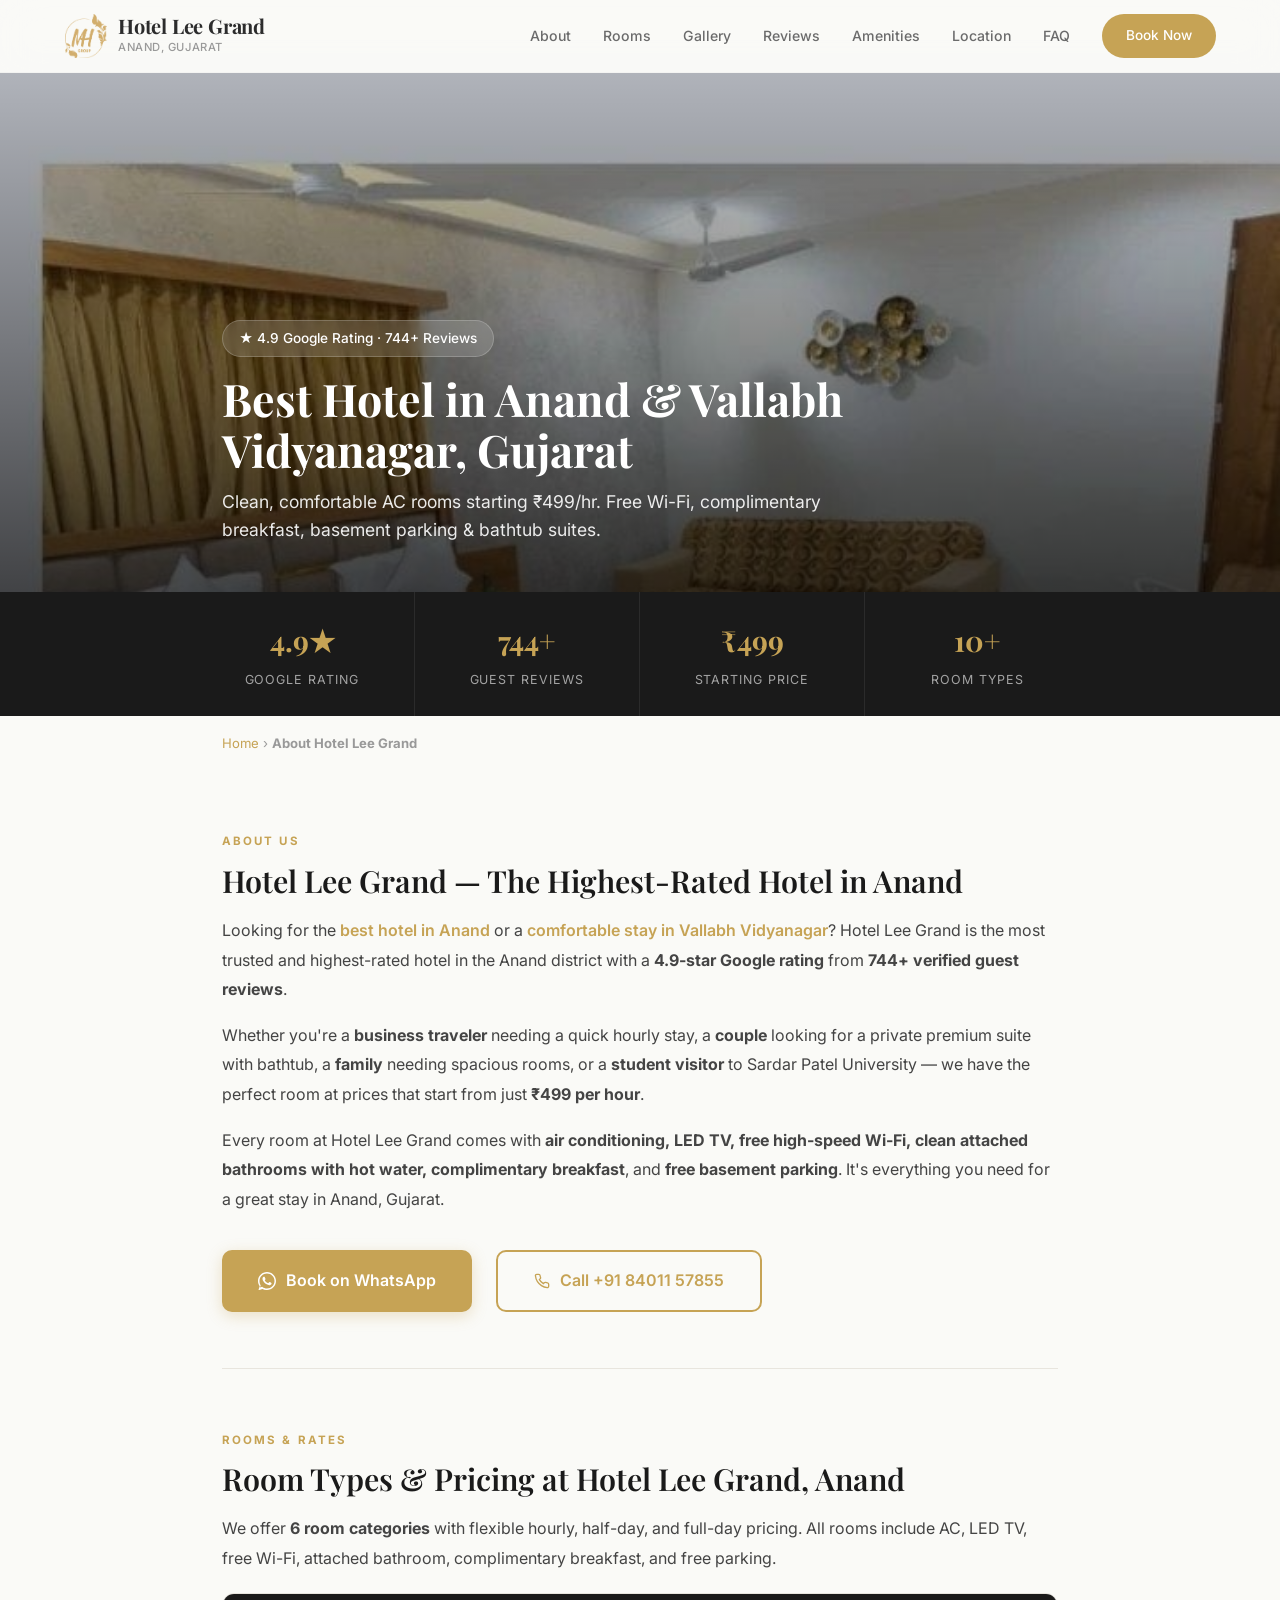
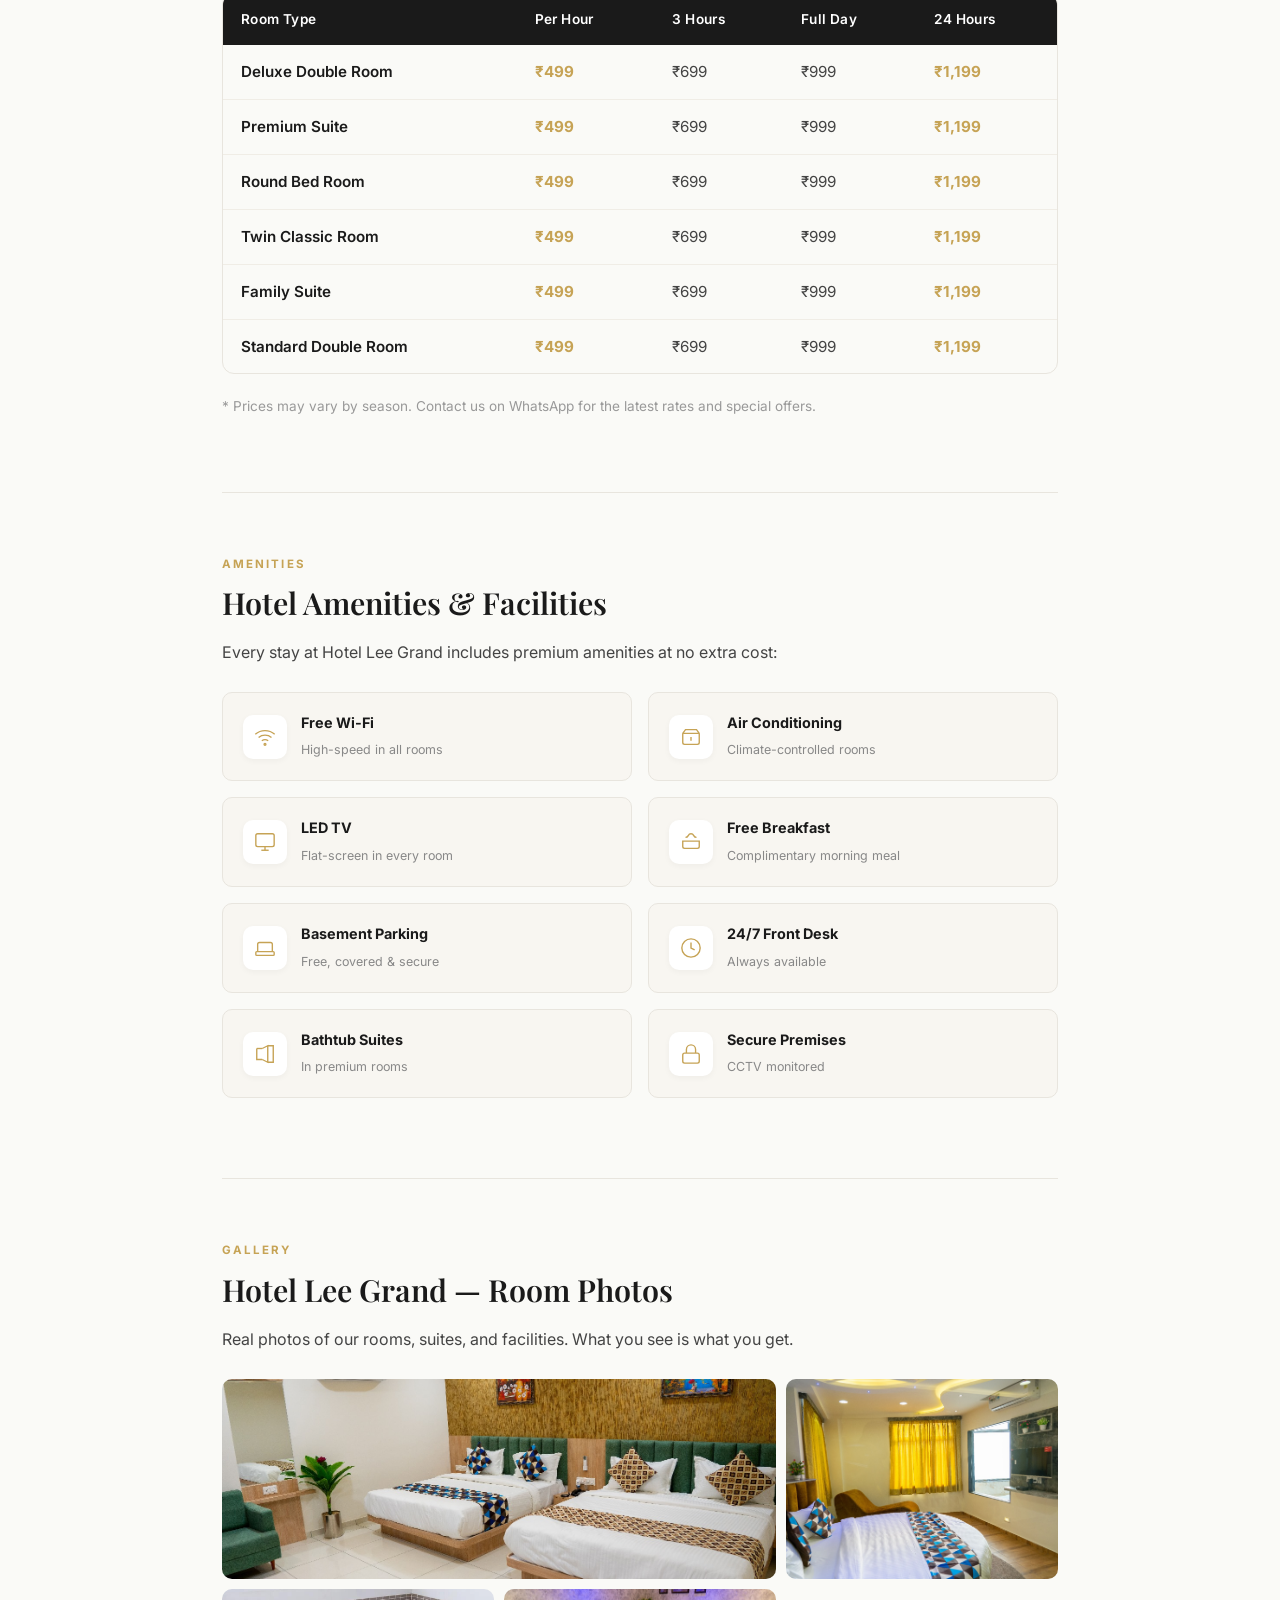
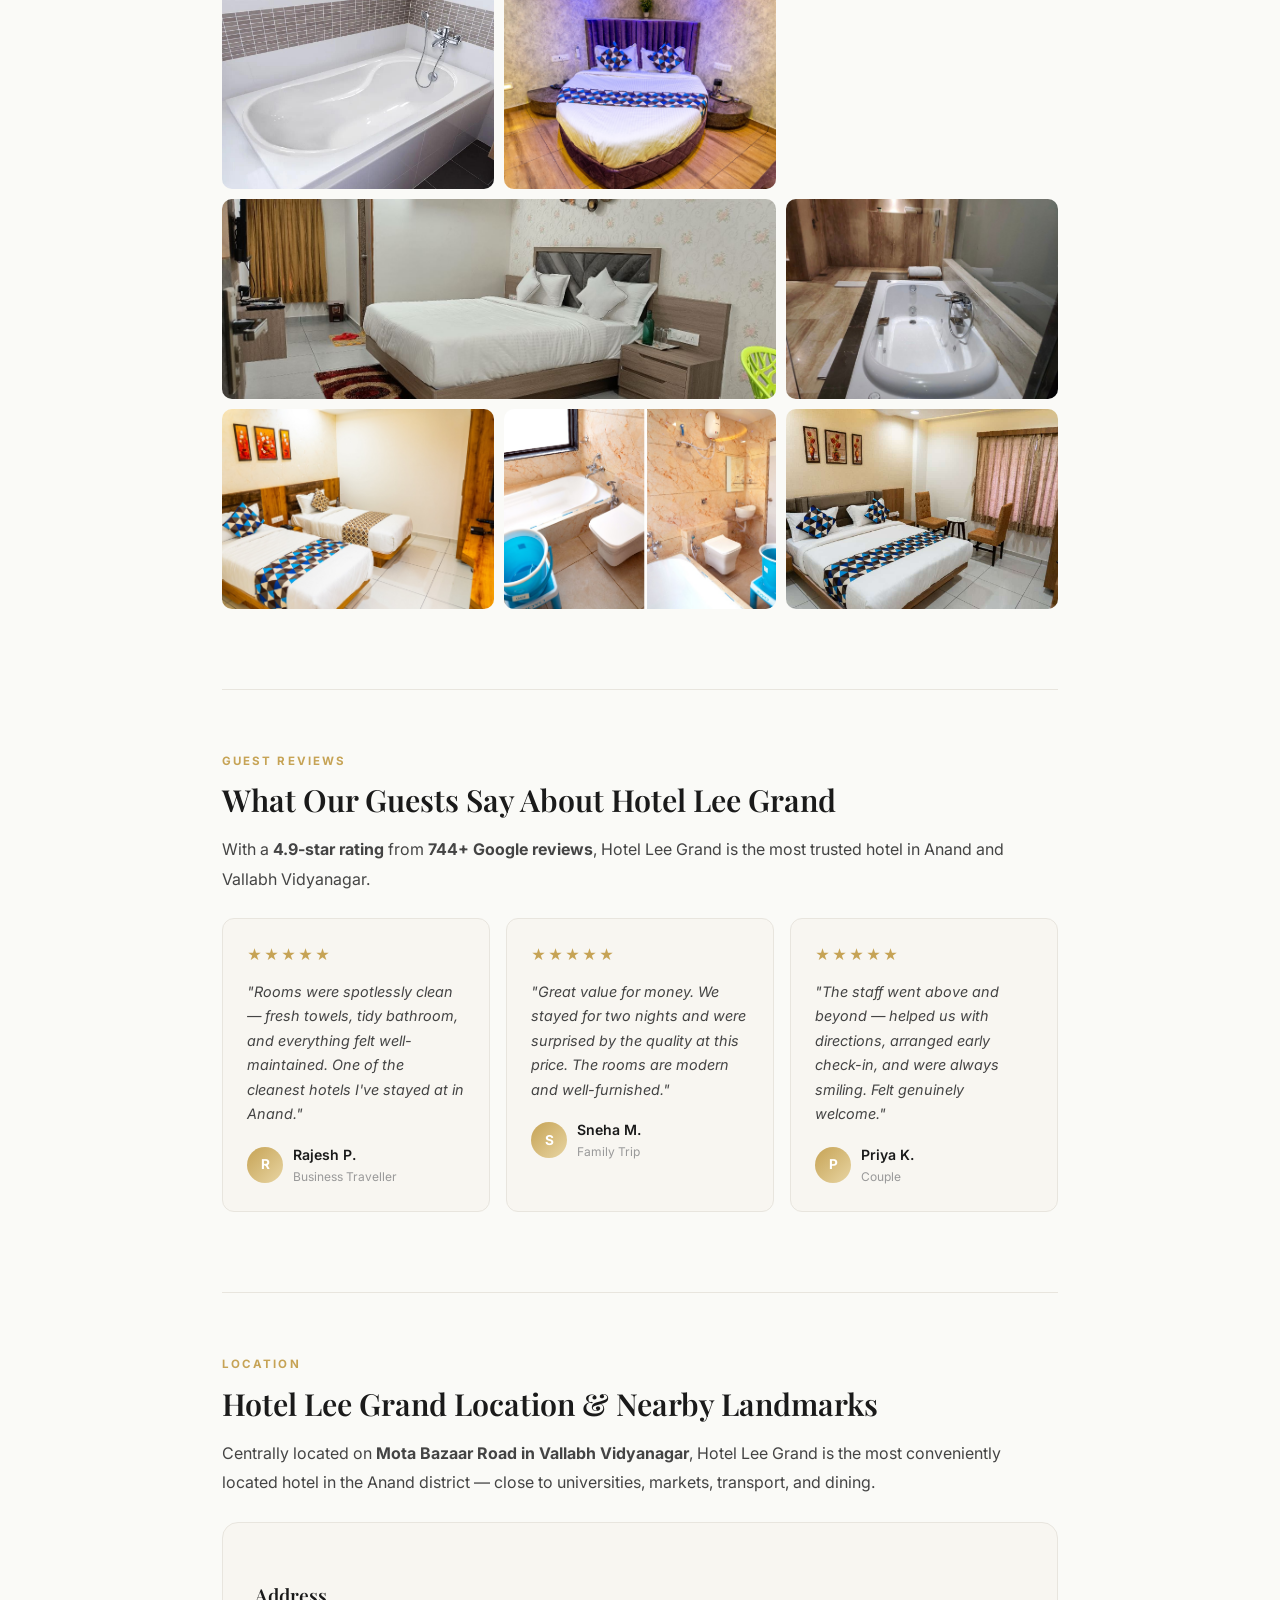
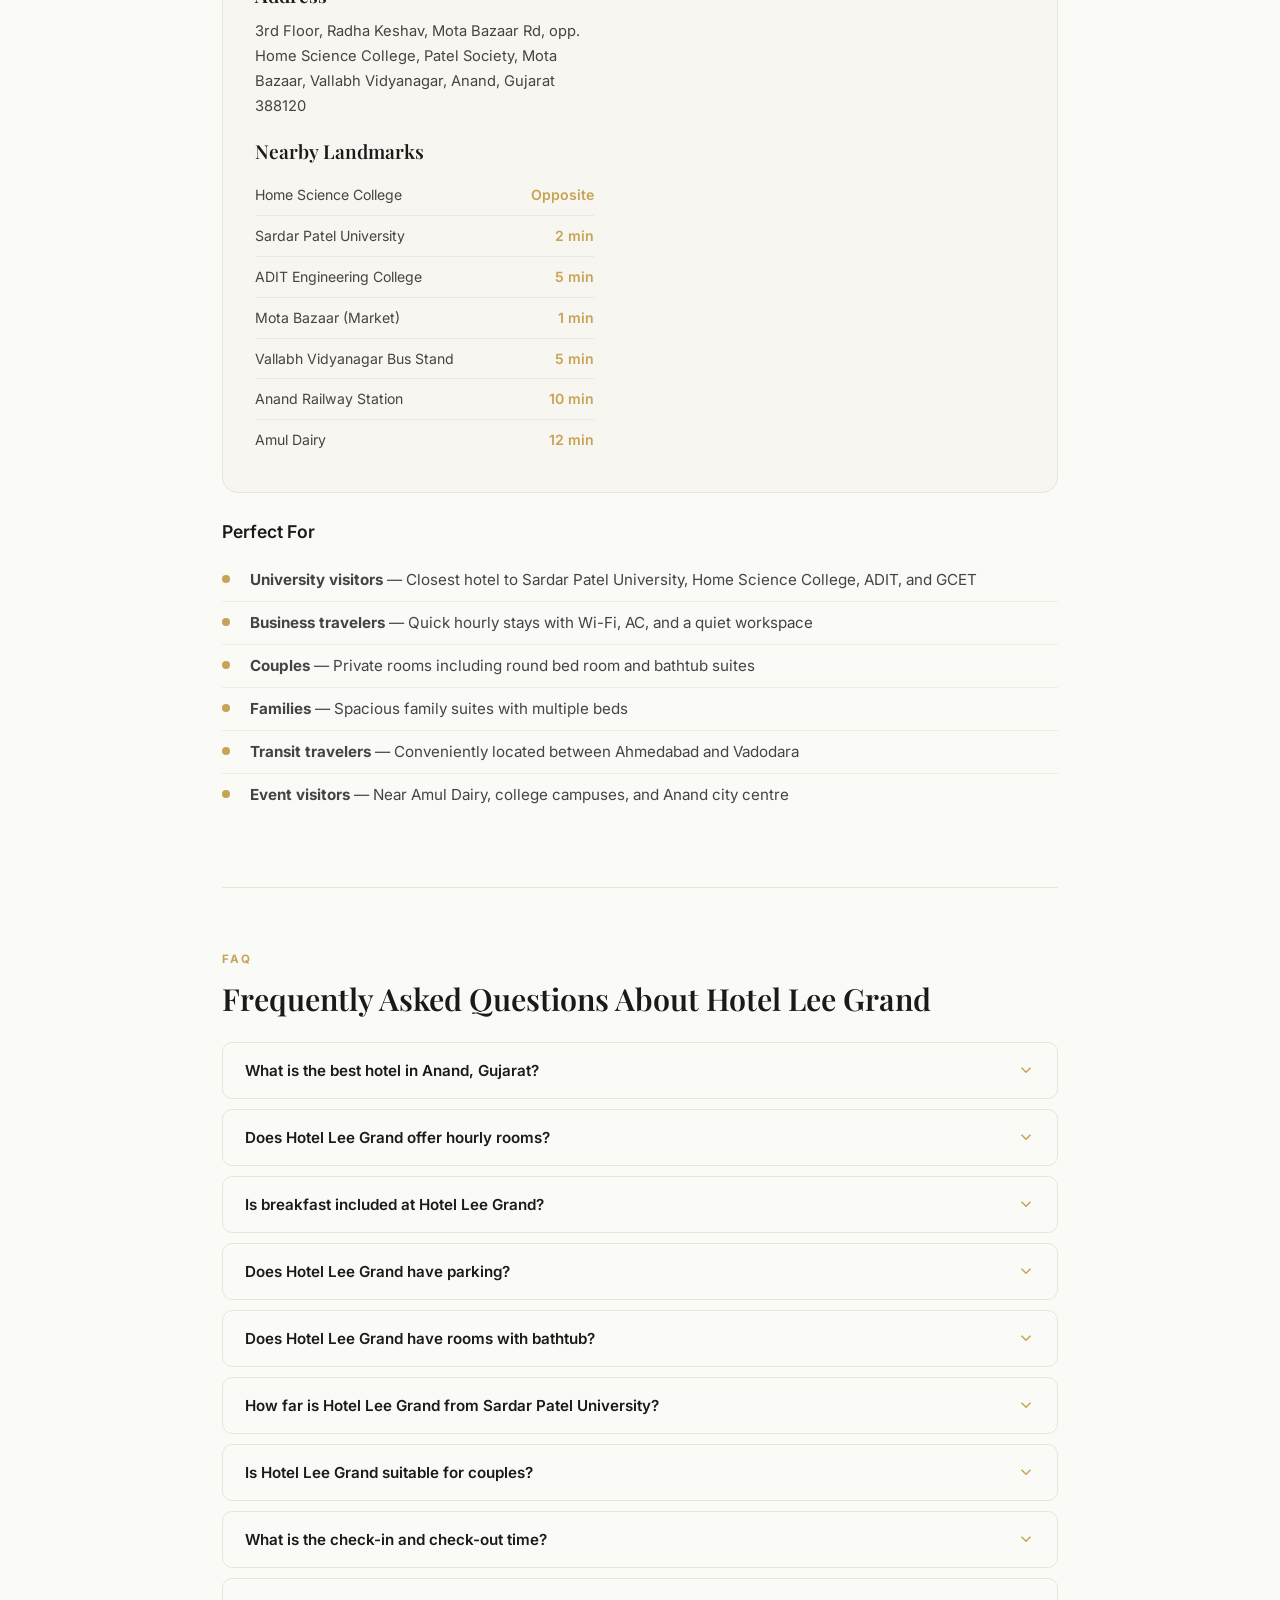
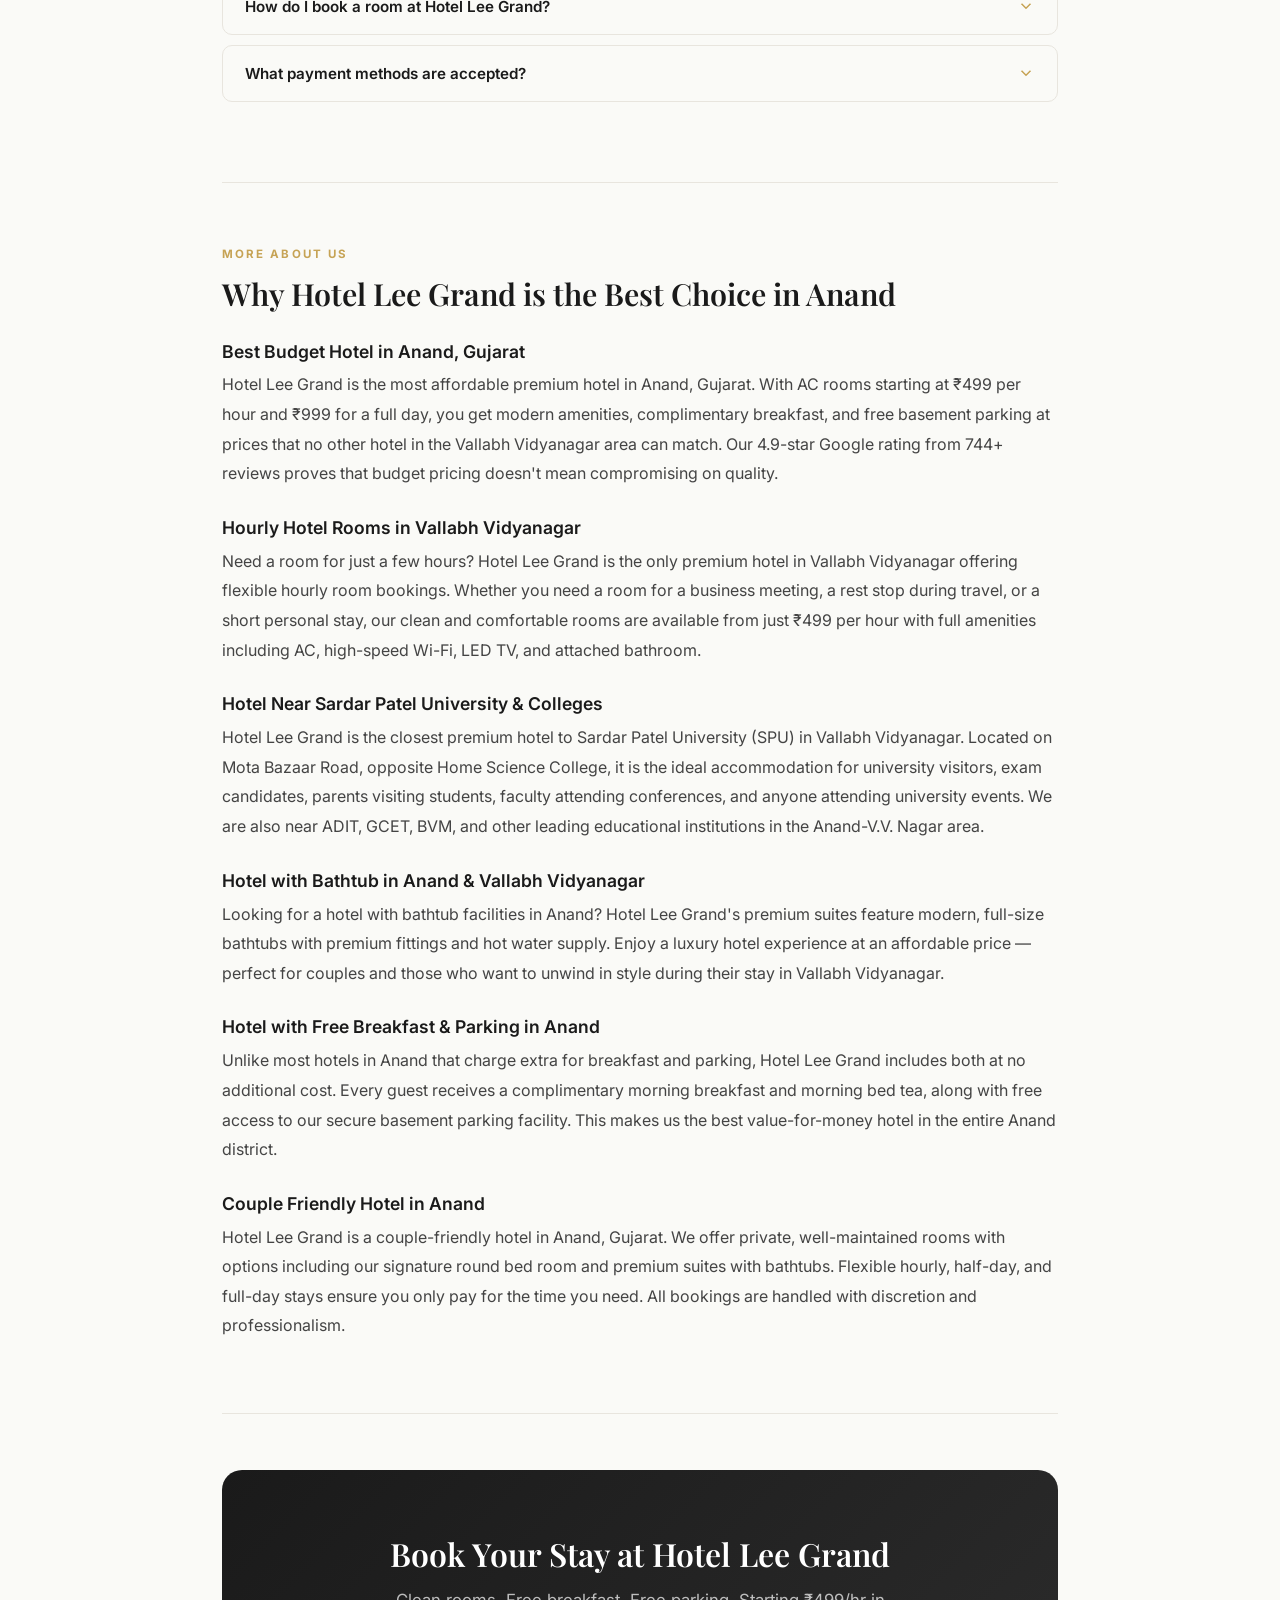
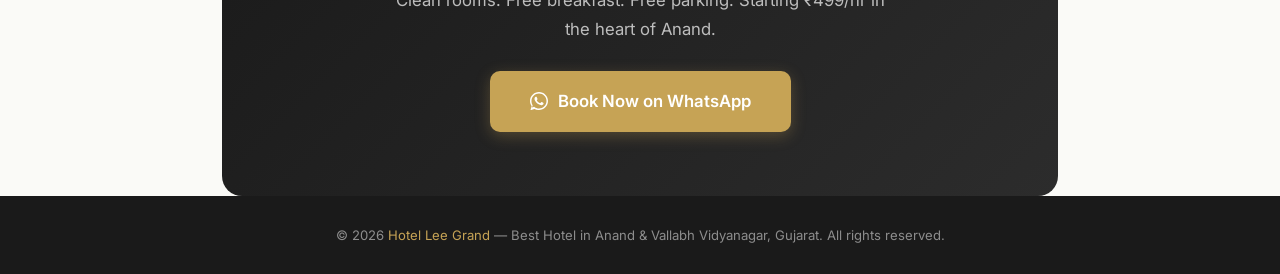
<file: seo.html>
<!DOCTYPE html>
<html lang="en">
<head>
    <meta charset="UTF-8">
    <meta name="viewport" content="width=device-width, initial-scale=1.0">
    <meta name="google-site-verification" content="B3xfU9KlVis9wtI6zboyTd4QildpU_OgLv8lE0hzX94" />
    <title>Best Hotel in Anand & Vallabh Vidyanagar | Hotel Lee Grand - Rooms, Rates & Reviews</title>
    <meta name="description" content="Hotel Lee Grand is the top-rated hotel in Anand & Vallabh Vidyanagar, Gujarat. 4.9★ Google rating, 744+ reviews. Clean AC rooms from ₹499/hr with free Wi-Fi, breakfast, parking. Book via WhatsApp.">
    <meta name="keywords" content="hotel in Anand, hotel in Vallabh Vidyanagar, best hotel Anand Gujarat, budget hotel Anand, hourly hotel Anand, hotel near Sardar Patel University, hotel near Home Science College, Hotel Lee Grand, cheap hotel Anand, AC room Anand, couple friendly hotel Anand, hotel with parking Anand, hotel with breakfast Anand, guest house Anand, lodge Anand, hotel near bus stand Anand, hotel near railway station Anand, premium hotel Vallabh Vidyanagar, hotel booking Anand, hotel room Anand Gujarat, affordable hotel Gujarat, short stay hotel Anand, hotel with bathtub Anand, hotel near GCET Anand, hotel near ADIT Anand, Anand hotel with free breakfast, hotel with bathtub Vallabh Vidyanagar">
    <meta name="robots" content="index, follow, max-image-preview:large, max-snippet:-1">
    <meta name="author" content="Hotel Lee Grand">
    <meta name="revisit-after" content="7 days">
    <meta property="og:title" content="Best Hotel in Anand & Vallabh Vidyanagar | Hotel Lee Grand">
    <meta property="og:description" content="Top-rated hotel in Anand, Gujarat. 4.9★ rating, 744+ reviews. AC rooms from ₹499/hr with free Wi-Fi, breakfast & parking.">
    <meta property="og:type" content="website">
    <meta property="og:locale" content="en_IN">
    <meta property="og:url" content="https://hotelleegrandanand.netlify.app/seo.html">
    <meta property="og:site_name" content="Hotel Lee Grand">
    <meta property="og:image" content="https://hotelleegrandanand.netlify.app/images/room-premium-suite-1.jpg">
    <meta property="og:image:width" content="1200">
    <meta property="og:image:height" content="630">
    <meta name="twitter:card" content="summary_large_image">
    <meta name="twitter:title" content="Best Hotel in Anand & Vallabh Vidyanagar | Hotel Lee Grand">
    <meta name="twitter:description" content="4.9★ rated hotel. Clean AC rooms from ₹499/hr. Free Wi-Fi, breakfast, parking.">
    <meta name="twitter:image" content="https://hotelleegrandanand.netlify.app/images/room-premium-suite-1.jpg">
    <meta name="geo.region" content="IN-GJ">
    <meta name="geo.placename" content="Vallabh Vidyanagar, Anand">
    <meta name="geo.position" content="22.5396;72.9091">
    <meta name="ICBM" content="22.5396, 72.9091">
    <link rel="canonical" href="https://hotelleegrandanand.netlify.app/seo.html">
    <link rel="icon" type="image/png" href="images/logo.png">
    <link rel="alternate" hreflang="en-in" href="https://hotelleegrandanand.netlify.app/seo.html">

    <link rel="preconnect" href="https://fonts.googleapis.com">
    <link rel="preconnect" href="https://fonts.gstatic.com" crossorigin>
    <link href="https://fonts.googleapis.com/css2?family=Playfair+Display:wght@400;500;600;700&family=Inter:wght@300;400;500;600;700&display=swap" rel="stylesheet">
    <link rel="stylesheet" href="styles.css">

    <!-- JSON-LD Hotel Schema -->
    <script type="application/ld+json">
    {
        "@context": "https://schema.org",
        "@type": "Hotel",
        "name": "Hotel Lee Grand",
        "alternateName": "Lee Grand Hotel Anand",
        "description": "Best hotel in Anand and Vallabh Vidyanagar, Gujarat. Premium AC rooms with free Wi-Fi, complimentary breakfast, basement parking, and bathtub suites. Rated 4.9 stars by 744+ guests on Google.",
        "starRating": {"@type": "Rating", "ratingValue": "3"},
        "aggregateRating": {"@type": "AggregateRating", "ratingValue": "4.9", "reviewCount": "744", "bestRating": "5"},
        "review": [
            {
                "@type": "Review",
                "reviewRating": {"@type": "Rating", "ratingValue": "5", "bestRating": "5"},
                "author": {"@type": "Person", "name": "Rajesh P."},
                "reviewBody": "Rooms were spotlessly clean — fresh towels, tidy bathroom, and everything felt well-maintained. One of the cleanest hotels I've stayed at in Anand."
            },
            {
                "@type": "Review",
                "reviewRating": {"@type": "Rating", "ratingValue": "5", "bestRating": "5"},
                "author": {"@type": "Person", "name": "Sneha M."},
                "reviewBody": "Great value for money. We stayed for two nights and were surprised by the quality at this price. The rooms are modern and well-furnished."
            },
            {
                "@type": "Review",
                "reviewRating": {"@type": "Rating", "ratingValue": "5", "bestRating": "5"},
                "author": {"@type": "Person", "name": "Amit D."},
                "reviewBody": "Perfect location if you're visiting Vallabh Vidyanagar. Walking distance to colleges, markets, and food options."
            }
        ],
        "address": {
            "@type": "PostalAddress",
            "streetAddress": "3rd Floor, Radha Keshav, Mota Bazaar Rd, opp. Home Science College, Patel Society, Mota Bazaar",
            "addressLocality": "Vallabh Vidyanagar, Anand",
            "addressRegion": "Gujarat",
            "postalCode": "388120",
            "addressCountry": "IN"
        },
        "geo": {"@type": "GeoCoordinates", "latitude": "22.5396", "longitude": "72.9091"},
        "telephone": "+918401157855",
        "priceRange": "₹499 - ₹2999",
        "currenciesAccepted": "INR",
        "paymentAccepted": "Cash, UPI, Credit Card, Debit Card",
        "image": [
            "https://hotelleegrandanand.netlify.app/images/room-premium-suite-1.jpg",
            "https://hotelleegrandanand.netlify.app/images/room-bathtub-1.jpg",
            "https://hotelleegrandanand.netlify.app/images/room-deluxe-double-1.jpg",
            "https://hotelleegrandanand.netlify.app/images/room-round-bed-1.jpg",
            "https://hotelleegrandanand.netlify.app/images/room-family-suite-1.jpg"
        ],
        "url": "https://hotelleegrandanand.netlify.app",
        "sameAs": ["https://www.instagram.com/hotel_lee_grand_official/"],
        "checkinTime": "12:00",
        "checkoutTime": "11:00",
        "amenityFeature": [
            {"@type": "LocationFeatureSpecification", "name": "Free Wi-Fi", "value": true},
            {"@type": "LocationFeatureSpecification", "name": "Air Conditioning", "value": true},
            {"@type": "LocationFeatureSpecification", "name": "LED TV", "value": true},
            {"@type": "LocationFeatureSpecification", "name": "Basement Parking", "value": true},
            {"@type": "LocationFeatureSpecification", "name": "Free Breakfast", "value": true},
            {"@type": "LocationFeatureSpecification", "name": "24/7 Front Desk", "value": true},
            {"@type": "LocationFeatureSpecification", "name": "Bathtub", "value": true},
            {"@type": "LocationFeatureSpecification", "name": "Hot Water", "value": true},
            {"@type": "LocationFeatureSpecification", "name": "Morning Tea", "value": true},
            {"@type": "LocationFeatureSpecification", "name": "CCTV Security", "value": true}
        ],
        "numberOfRooms": 6,
        "hasMap": "https://www.google.com/maps/dir//Hotel+Lee+Grand,+3rd+Floor,+Radha+Keshav,+Mota+Bazaar+Rd,+opp.+Home+Science+College,+Vallabh+Vidyanagar,+Anand,+Gujarat+388120"
    }
    </script>

    <!-- JSON-LD FAQPage -->
    <script type="application/ld+json">
    {
        "@context": "https://schema.org",
        "@type": "FAQPage",
        "mainEntity": [
            {"@type": "Question", "name": "What is the best hotel in Anand, Gujarat?", "acceptedAnswer": {"@type": "Answer", "text": "Hotel Lee Grand is the top-rated hotel in Anand and Vallabh Vidyanagar with a 4.9-star Google rating from 744+ reviews. It offers clean AC rooms, free Wi-Fi, complimentary breakfast, and basement parking starting at just ₹499/hour."}},
            {"@type": "Question", "name": "What are the room rates at Hotel Lee Grand Anand?", "acceptedAnswer": {"@type": "Answer", "text": "Room rates start at ₹499/hour. Classic rooms: ₹499/hr, ₹899/12hrs, ₹1299/24hrs. Premium rooms: ₹699/hr, ₹1299/12hrs, ₹1999/24hrs. Premium Suites: ₹999/hr, ₹1799/12hrs, ₹2499/24hrs. All include AC, Wi-Fi, TV, and complimentary breakfast."}},
            {"@type": "Question", "name": "Is there a hotel with hourly rooms near Vallabh Vidyanagar?", "acceptedAnswer": {"@type": "Answer", "text": "Yes, Hotel Lee Grand in Vallabh Vidyanagar offers flexible hourly room bookings starting from ₹499/hour. Perfect for short stays, business travelers, or transit stops. Located opposite Home Science College on Mota Bazaar Road."}},
            {"@type": "Question", "name": "Does Hotel Lee Grand have parking facilities?", "acceptedAnswer": {"@type": "Answer", "text": "Yes, Hotel Lee Grand offers free basement parking for all guests. The parking area is covered, secure, and well-monitored with CCTV."}},
            {"@type": "Question", "name": "Is breakfast included at Hotel Lee Grand?", "acceptedAnswer": {"@type": "Answer", "text": "Yes, Hotel Lee Grand provides complimentary breakfast for all guests along with morning bed tea. This is included in the room rate at no extra charge."}},
            {"@type": "Question", "name": "How to book a room at Hotel Lee Grand Anand?", "acceptedAnswer": {"@type": "Answer", "text": "You can book a room at Hotel Lee Grand by calling +91 84011 57855 or messaging on WhatsApp. No advance payment is required for direct bookings. Walk-ins are also welcome subject to availability."}},
            {"@type": "Question", "name": "Is Hotel Lee Grand near Sardar Patel University?", "acceptedAnswer": {"@type": "Answer", "text": "Yes, Hotel Lee Grand is located in Vallabh Vidyanagar, very close to Sardar Patel University and other educational institutions including Home Science College, ADIT, and GCET."}},
            {"@type": "Question", "name": "Does Hotel Lee Grand have rooms with bathtub?", "acceptedAnswer": {"@type": "Answer", "text": "Yes, Hotel Lee Grand's premium suites feature modern bathtubs along with premium fittings, offering a luxury experience at affordable rates in Anand."}},
            {"@type": "Question", "name": "Is Hotel Lee Grand suitable for couples?", "acceptedAnswer": {"@type": "Answer", "text": "Yes, Hotel Lee Grand welcomes couples and offers private, well-maintained rooms including special round bed rooms and premium suites with bathtubs. Flexible hourly stays available."}},
            {"@type": "Question", "name": "What is the check-in and check-out time at Hotel Lee Grand?", "acceptedAnswer": {"@type": "Answer", "text": "Standard check-in is at 12:00 PM and check-out is at 11:00 AM. Early check-in or late check-out can be arranged — contact us via WhatsApp or phone."}}
        ]
    }
    </script>

    <!-- JSON-LD BreadcrumbList -->
    <script type="application/ld+json">
    {
        "@context": "https://schema.org",
        "@type": "BreadcrumbList",
        "itemListElement": [
            {"@type": "ListItem", "position": 1, "name": "Home", "item": "https://hotelleegrandanand.netlify.app/"},
            {"@type": "ListItem", "position": 2, "name": "About Hotel Lee Grand", "item": "https://hotelleegrandanand.netlify.app/seo.html"}
        ]
    }
    </script>

    <style>
        /* ===== SEO PAGE STYLES ===== */
        .sp { --sp-gold: #C6A355; --sp-dark: #1a1a1a; --sp-text: #444; --sp-light: #F8F6F1; --sp-border: #E8E5DE; }

        /* Hero Banner */
        .sp-hero {
            position: relative;
            height: 520px;
            overflow: hidden;
            margin-top: 72px;
        }
        .sp-hero img {
            width: 100%;
            height: 100%;
            object-fit: cover;
        }
        .sp-hero-overlay {
            position: absolute;
            inset: 0;
            background: linear-gradient(to bottom, rgba(0,0,0,0.2) 0%, rgba(0,0,0,0.7) 100%);
        }
        .sp-hero-content {
            position: absolute;
            bottom: 0;
            left: 0;
            right: 0;
            padding: 48px 32px;
            color: #fff;
            max-width: 900px;
            margin: 0 auto;
        }
        .sp-hero-badge {
            display: inline-flex;
            align-items: center;
            gap: 6px;
            background: rgba(255,255,255,0.15);
            backdrop-filter: blur(8px);
            padding: 6px 16px;
            border-radius: 50px;
            font-size: 0.85rem;
            font-weight: 500;
            margin-bottom: 16px;
            border: 1px solid rgba(255,255,255,0.2);
        }
        .sp-hero h1 {
            font-family: 'Playfair Display', serif;
            font-size: 2.8rem;
            font-weight: 700;
            color: #fff;
            line-height: 1.15;
            margin-bottom: 12px;
        }
        .sp-hero p {
            font-size: 1.1rem;
            color: rgba(255,255,255,0.9);
            max-width: 600px;
            line-height: 1.6;
        }

        /* Breadcrumb */
        .sp-breadcrumb {
            max-width: 900px;
            margin: 0 auto;
            padding: 16px 32px;
            font-size: 0.82rem;
            color: #999;
        }
        .sp-breadcrumb a { color: var(--sp-gold); text-decoration: none; }
        .sp-breadcrumb a:hover { text-decoration: underline; }

        /* Trust Strip */
        .sp-trust {
            background: var(--sp-dark);
            padding: 0;
        }
        .sp-trust-inner {
            max-width: 900px;
            margin: 0 auto;
            display: grid;
            grid-template-columns: repeat(4, 1fr);
        }
        .sp-trust-item {
            padding: 24px 16px;
            text-align: center;
            border-right: 1px solid rgba(255,255,255,0.08);
        }
        .sp-trust-item:last-child { border-right: none; }
        .sp-trust-num {
            font-family: 'Playfair Display', serif;
            font-size: 1.8rem;
            font-weight: 700;
            color: var(--sp-gold);
            display: block;
        }
        .sp-trust-label {
            font-size: 0.78rem;
            color: rgba(255,255,255,0.6);
            text-transform: uppercase;
            letter-spacing: 0.08em;
            margin-top: 4px;
        }

        /* Main Content */
        .sp-content {
            max-width: 900px;
            margin: 0 auto;
            padding: 0 32px;
        }

        /* Section Blocks */
        .sp-section {
            padding: 56px 0;
            border-bottom: 1px solid var(--sp-border);
        }
        .sp-section:last-child { border-bottom: none; }

        .sp-section-label {
            display: inline-block;
            font-size: 0.72rem;
            font-weight: 700;
            letter-spacing: 0.18em;
            text-transform: uppercase;
            color: var(--sp-gold);
            margin-bottom: 10px;
        }

        .sp-section h2 {
            font-family: 'Playfair Display', serif;
            font-size: 1.9rem;
            font-weight: 600;
            color: var(--sp-dark);
            margin-bottom: 16px;
            line-height: 1.25;
        }

        .sp-section h3 {
            font-family: 'Inter', sans-serif;
            font-size: 1.1rem;
            font-weight: 600;
            color: var(--sp-dark);
            margin: 28px 0 8px;
        }

        .sp-section p {
            font-family: 'Inter', sans-serif;
            font-size: 1rem;
            color: var(--sp-text);
            line-height: 1.85;
            margin-bottom: 16px;
        }

        .sp-section ul {
            padding-left: 0;
            list-style: none;
            margin: 16px 0;
        }

        .sp-section li {
            font-size: 0.95rem;
            color: var(--sp-text);
            line-height: 1.7;
            padding: 8px 0 8px 28px;
            position: relative;
            border-bottom: 1px solid #f0ede6;
        }
        .sp-section li:last-child { border-bottom: none; }
        .sp-section li::before {
            content: '';
            position: absolute;
            left: 0;
            top: 16px;
            width: 8px;
            height: 8px;
            border-radius: 50%;
            background: var(--sp-gold);
        }

        .sp-highlight { color: var(--sp-gold); font-weight: 600; }

        /* CTA Button */
        .sp-cta {
            display: inline-flex;
            align-items: center;
            gap: 10px;
            margin-top: 20px;
            padding: 15px 36px;
            background: var(--sp-gold);
            color: #fff;
            border-radius: 10px;
            text-decoration: none;
            font-weight: 600;
            font-size: 1rem;
            transition: all 0.3s;
            box-shadow: 0 4px 15px rgba(198,163,85,0.3);
        }
        .sp-cta:hover {
            background: #b8943f;
            transform: translateY(-2px);
            box-shadow: 0 6px 20px rgba(198,163,85,0.4);
        }
        .sp-cta-outline {
            background: transparent;
            color: var(--sp-gold);
            border: 2px solid var(--sp-gold);
            box-shadow: none;
            margin-left: 12px;
        }
        .sp-cta-outline:hover {
            background: var(--sp-gold);
            color: #fff;
        }

        /* Rate Table */
        .sp-table-wrap {
            border-radius: 12px;
            overflow: hidden;
            border: 1px solid var(--sp-border);
            margin: 20px 0;
        }
        .sp-table {
            width: 100%;
            border-collapse: collapse;
        }
        .sp-table th {
            background: var(--sp-dark);
            color: #fff;
            padding: 14px 18px;
            text-align: left;
            font-family: 'Inter', sans-serif;
            font-size: 0.85rem;
            font-weight: 600;
            letter-spacing: 0.03em;
        }
        .sp-table td {
            padding: 14px 18px;
            font-family: 'Inter', sans-serif;
            font-size: 0.95rem;
            color: var(--sp-text);
            border-bottom: 1px solid #f0ede6;
        }
        .sp-table tbody tr:last-child td { border-bottom: none; }
        .sp-table tbody tr:hover { background: #fdfbf6; }
        .sp-table .room-type { font-weight: 600; color: var(--sp-dark); }
        .sp-table .price { color: var(--sp-gold); font-weight: 700; }

        /* Amenities Grid */
        .sp-amenities {
            display: grid;
            grid-template-columns: repeat(2, 1fr);
            gap: 16px;
            margin: 24px 0;
        }
        .sp-amenity {
            display: flex;
            align-items: center;
            gap: 14px;
            padding: 18px 20px;
            background: var(--sp-light);
            border-radius: 10px;
            border: 1px solid var(--sp-border);
        }
        .sp-amenity-icon {
            width: 44px;
            height: 44px;
            border-radius: 10px;
            background: #fff;
            display: flex;
            align-items: center;
            justify-content: center;
            color: var(--sp-gold);
            flex-shrink: 0;
            box-shadow: 0 2px 6px rgba(0,0,0,0.04);
        }
        .sp-amenity-text strong {
            display: block;
            font-size: 0.9rem;
            color: var(--sp-dark);
        }
        .sp-amenity-text span {
            font-size: 0.78rem;
            color: #888;
        }

        /* Gallery */
        .sp-gallery {
            display: grid;
            grid-template-columns: repeat(3, 1fr);
            gap: 10px;
            margin: 24px 0;
        }
        .sp-gallery-item {
            border-radius: 10px;
            overflow: hidden;
            height: 200px;
            position: relative;
        }
        .sp-gallery-item.wide { grid-column: span 2; }
        .sp-gallery-item img {
            width: 100%;
            height: 100%;
            object-fit: cover;
            transition: transform 0.5s;
        }
        .sp-gallery-item:hover img { transform: scale(1.05); }

        /* Location Card */
        .sp-location-card {
            display: grid;
            grid-template-columns: 1fr 1fr;
            gap: 28px;
            margin: 24px 0;
            background: var(--sp-light);
            border-radius: 16px;
            overflow: hidden;
            border: 1px solid var(--sp-border);
        }
        .sp-location-info { padding: 32px; }
        .sp-location-info h3 {
            font-family: 'Playfair Display', serif;
            font-size: 1.2rem;
            margin-bottom: 12px;
            color: var(--sp-dark);
        }
        .sp-location-info p {
            font-size: 0.92rem;
            color: var(--sp-text);
            line-height: 1.7;
            margin-bottom: 8px;
        }
        .sp-location-map {
            min-height: 300px;
        }
        .sp-location-map iframe {
            width: 100%;
            height: 100%;
            border: 0;
        }
        .sp-landmark {
            display: flex;
            justify-content: space-between;
            padding: 8px 0;
            border-bottom: 1px solid rgba(0,0,0,0.06);
            font-size: 0.88rem;
            color: var(--sp-text);
        }
        .sp-landmark:last-child { border-bottom: none; }
        .sp-landmark span:last-child { color: var(--sp-gold); font-weight: 600; }

        /* Reviews */
        .sp-reviews {
            display: grid;
            grid-template-columns: repeat(3, 1fr);
            gap: 16px;
            margin: 24px 0;
        }
        .sp-review {
            background: var(--sp-light);
            border-radius: 12px;
            padding: 24px;
            border: 1px solid var(--sp-border);
        }
        .sp-review-stars {
            color: var(--sp-gold);
            font-size: 0.9rem;
            margin-bottom: 12px;
            letter-spacing: 2px;
        }
        .sp-review p {
            font-size: 0.9rem;
            color: var(--sp-text);
            font-style: italic;
            line-height: 1.7;
            margin-bottom: 16px;
        }
        .sp-review-author {
            display: flex;
            align-items: center;
            gap: 10px;
        }
        .sp-review-avatar {
            width: 36px;
            height: 36px;
            border-radius: 50%;
            background: linear-gradient(135deg, var(--sp-gold), #e8d5a3);
            color: #fff;
            display: flex;
            align-items: center;
            justify-content: center;
            font-weight: 700;
            font-size: 0.85rem;
        }
        .sp-review-name { font-weight: 600; font-size: 0.88rem; color: var(--sp-dark); }
        .sp-review-role { font-size: 0.75rem; color: #999; }

        /* FAQ Accordion */
        .sp-faq { margin: 24px 0; }
        .sp-faq-item {
            border: 1px solid var(--sp-border);
            border-radius: 10px;
            margin-bottom: 10px;
            overflow: hidden;
            transition: all 0.3s;
        }
        .sp-faq-item:hover { border-color: #d4cfc4; }
        .sp-faq-q {
            display: flex;
            justify-content: space-between;
            align-items: center;
            width: 100%;
            padding: 18px 22px;
            background: none;
            border: none;
            cursor: pointer;
            font-family: 'Inter', sans-serif;
            font-size: 0.95rem;
            font-weight: 600;
            color: var(--sp-dark);
            text-align: left;
        }
        .sp-faq-q svg {
            flex-shrink: 0;
            transition: transform 0.3s;
            color: var(--sp-gold);
        }
        .sp-faq-item.active .sp-faq-q svg { transform: rotate(180deg); }
        .sp-faq-a {
            max-height: 0;
            overflow: hidden;
            transition: max-height 0.3s ease;
        }
        .sp-faq-item.active .sp-faq-a { max-height: 200px; }
        .sp-faq-a p {
            padding: 0 22px 18px;
            font-size: 0.92rem;
            color: var(--sp-text);
            line-height: 1.75;
            margin: 0;
        }

        /* Final CTA */
        .sp-final-cta {
            text-align: center;
            padding: 64px 32px;
            background: linear-gradient(135deg, #1a1a1a 0%, #2c2c2c 100%);
            border-radius: 20px;
            margin: 56px 0 0;
        }
        .sp-final-cta h2 {
            font-family: 'Playfair Display', serif;
            color: #fff;
            font-size: 2rem;
            margin-bottom: 12px;
        }
        .sp-final-cta p {
            color: rgba(255,255,255,0.7);
            font-size: 1.05rem;
            margin-bottom: 28px;
            max-width: 500px;
            margin-left: auto;
            margin-right: auto;
        }
        .sp-final-cta .sp-cta { font-size: 1.05rem; padding: 16px 40px; }

        /* Footer */
        .sp-footer {
            background: var(--sp-dark);
            color: rgba(255,255,255,0.5);
            text-align: center;
            padding: 28px 32px;
            font-size: 0.82rem;
            margin-top: 0;
        }
        .sp-footer a { color: var(--sp-gold); text-decoration: none; }

        /* === MOBILE === */
        @media (max-width: 768px) {
            .sp-hero { height: 400px; margin-top: 60px; }
            .sp-hero h1 { font-size: 1.8rem; }
            .sp-hero p { font-size: 0.95rem; }
            .sp-hero-content { padding: 32px 20px; }
            .sp-trust-inner { grid-template-columns: repeat(2, 1fr); }
            .sp-trust-item { padding: 18px 12px; }
            .sp-trust-num { font-size: 1.4rem; }
            .sp-content { padding: 0 20px; }
            .sp-section { padding: 40px 0; }
            .sp-section h2 { font-size: 1.5rem; }
            .sp-amenities { grid-template-columns: 1fr; }
            .sp-gallery { grid-template-columns: 1fr 1fr; }
            .sp-gallery-item.wide { grid-column: span 1; }
            .sp-gallery-item { height: 160px; }
            .sp-reviews { grid-template-columns: 1fr; }
            .sp-location-card { grid-template-columns: 1fr; }
            .sp-location-map { min-height: 250px; }
            .sp-final-cta { padding: 48px 20px; margin: 40px 0 0; border-radius: 0; }
            .sp-final-cta h2 { font-size: 1.5rem; }
            .sp-cta { width: 100%; justify-content: center; }
            .sp-cta-outline { margin-left: 0; margin-top: 10px; }
            .sp-table-wrap { margin: 16px -20px; border-radius: 0; border-left: none; border-right: none; }
            .sp-breadcrumb { padding: 12px 20px; }
        }
        @media (max-width: 480px) {
            .sp-hero { height: 360px; }
            .sp-hero h1 { font-size: 1.5rem; }
            .sp-trust-num { font-size: 1.2rem; }
            .sp-trust-label { font-size: 0.68rem; }
            .sp-table th, .sp-table td { padding: 10px 12px; font-size: 0.82rem; }
        }
    </style>
</head>
<body class="sp">

    <!-- ===================== HEADER ===================== -->
    <header class="site-header" id="siteHeader">
        <div class="header-inner">
            <a href="index.html" class="logo">
                <img src="images/logo.png" alt="Hotel Lee Grand Logo" class="logo-img">
                <div class="logo-text">
                    <span class="logo-main">Hotel Lee Grand</span>
                    <span class="logo-sub">Anand, Gujarat</span>
                </div>
            </a>
            <nav class="main-nav" id="mainNav">
                <a href="index.html#about">About</a>
                <a href="index.html#rooms">Rooms</a>
                <a href="index.html#gallery">Gallery</a>
                <a href="index.html#reviews">Reviews</a>
                <a href="index.html#amenities">Amenities</a>
                <a href="index.html#location">Location</a>
                <a href="index.html#faq">FAQ</a>
                <a href="https://wa.me/918401157855?text=Hello%2C%20I%20want%20to%20enquire%20about%20room%20booking%20at%20Hotel%20Lee%20Grand." class="nav-cta" target="_blank" rel="noopener">Book Now</a>
            </nav>
            <button class="menu-toggle" id="menuToggle" aria-label="Toggle navigation">
                <span></span><span></span><span></span>
            </button>
        </div>
    </header>

    <!-- ===================== HERO BANNER ===================== -->
    <section class="sp-hero">
        <img src="images/room-premium-suite-1.jpg" alt="Premium suite at Hotel Lee Grand, best hotel in Anand Gujarat" width="1200" height="520">
        <div class="sp-hero-overlay"></div>
        <div class="sp-hero-content">
            <div class="sp-hero-badge">&#9733; 4.9 Google Rating &middot; 744+ Reviews</div>
            <h1>Best Hotel in Anand &amp; Vallabh Vidyanagar, Gujarat</h1>
            <p>Clean, comfortable AC rooms starting &#8377;499/hr. Free Wi-Fi, complimentary breakfast, basement parking &amp; bathtub suites.</p>
        </div>
    </section>

    <!-- ===================== TRUST STRIP ===================== -->
    <div class="sp-trust">
        <div class="sp-trust-inner">
            <div class="sp-trust-item">
                <span class="sp-trust-num">4.9&#9733;</span>
                <span class="sp-trust-label">Google Rating</span>
            </div>
            <div class="sp-trust-item">
                <span class="sp-trust-num">744+</span>
                <span class="sp-trust-label">Guest Reviews</span>
            </div>
            <div class="sp-trust-item">
                <span class="sp-trust-num">&#8377;499</span>
                <span class="sp-trust-label">Starting Price</span>
            </div>
            <div class="sp-trust-item">
                <span class="sp-trust-num">10+</span>
                <span class="sp-trust-label">Room Types</span>
            </div>
        </div>
    </div>

    <!-- ===================== BREADCRUMB ===================== -->
    <nav class="sp-breadcrumb" aria-label="Breadcrumb">
        <a href="index.html">Home</a> &rsaquo; <strong>About Hotel Lee Grand</strong>
    </nav>

    <!-- ===================== MAIN CONTENT ===================== -->
    <main class="sp-content">

        <!-- INTRO -->
        <article class="sp-section">
            <span class="sp-section-label">About Us</span>
            <h2>Hotel Lee Grand &mdash; The Highest-Rated Hotel in Anand</h2>
            <p>Looking for the <span class="sp-highlight">best hotel in Anand</span> or a <span class="sp-highlight">comfortable stay in Vallabh Vidyanagar</span>? Hotel Lee Grand is the most trusted and highest-rated hotel in the Anand district with a <strong>4.9-star Google rating</strong> from <strong>744+ verified guest reviews</strong>.</p>
            <p>Whether you're a <strong>business traveler</strong> needing a quick hourly stay, a <strong>couple</strong> looking for a private premium suite with bathtub, a <strong>family</strong> needing spacious rooms, or a <strong>student visitor</strong> to Sardar Patel University &mdash; we have the perfect room at prices that start from just <strong>&#8377;499 per hour</strong>.</p>
            <p>Every room at Hotel Lee Grand comes with <strong>air conditioning, LED TV, free high-speed Wi-Fi, clean attached bathrooms with hot water, complimentary breakfast</strong>, and <strong>free basement parking</strong>. It's everything you need for a great stay in Anand, Gujarat.</p>
            <div style="display: flex; flex-wrap: wrap; gap: 12px;">
                <a href="https://wa.me/918401157855?text=Hello%2C%20I%20want%20to%20book%20a%20room%20at%20Hotel%20Lee%20Grand." class="sp-cta" target="_blank" rel="noopener">
                    <svg width="18" height="18" viewBox="0 0 24 24" fill="currentColor"><path d="M17.472 14.382c-.297-.149-1.758-.867-2.03-.967-.273-.099-.471-.148-.67.15-.197.297-.767.966-.94 1.164-.173.199-.347.223-.644.075-.297-.15-1.255-.463-2.39-1.475-.883-.788-1.48-1.761-1.653-2.059-.173-.297-.018-.458.13-.606.134-.133.298-.347.446-.52.149-.174.198-.298.298-.497.099-.198.05-.371-.025-.52-.075-.149-.669-1.612-.916-2.207-.242-.579-.487-.5-.669-.51-.173-.008-.371-.01-.57-.01-.198 0-.52.074-.792.372-.272.297-1.04 1.016-1.04 2.479 0 1.462 1.065 2.875 1.213 3.074.149.198 2.096 3.2 5.077 4.487.709.306 1.262.489 1.694.625.712.227 1.36.195 1.871.118.571-.085 1.758-.719 2.006-1.413.248-.694.248-1.289.173-1.413-.074-.124-.272-.198-.57-.347z"/><path d="M12 0C5.373 0 0 5.373 0 12c0 2.625.846 5.059 2.284 7.034L.789 23.492a.5.5 0 00.612.616l4.529-1.473A11.94 11.94 0 0012 24c6.627 0 12-5.373 12-12S18.627 0 12 0zm0 22c-2.287 0-4.4-.757-6.102-2.033l-.427-.323-2.803.912.94-2.748-.354-.458A9.953 9.953 0 012 12C2 6.477 6.477 2 12 2s10 4.477 10 10-4.477 10-10 10z"/></svg>
                    Book on WhatsApp
                </a>
                <a href="tel:+918401157855" class="sp-cta sp-cta-outline">
                    <svg width="16" height="16" viewBox="0 0 24 24" fill="none" stroke="currentColor" stroke-width="2"><path d="M22 16.92v3a2 2 0 01-2.18 2 19.79 19.79 0 01-8.63-3.07 19.5 19.5 0 01-6-6 19.79 19.79 0 01-3.07-8.67A2 2 0 014.11 2h3a2 2 0 012 1.72c.127.96.361 1.903.7 2.81a2 2 0 01-.45 2.11L8.09 9.91a16 16 0 006 6l1.27-1.27a2 2 0 012.11-.45c.907.339 1.85.573 2.81.7A2 2 0 0122 16.92z"/></svg>
                    Call +91 84011 57855
                </a>
            </div>
        </article>

        <!-- ROOMS & RATES -->
        <article class="sp-section">
            <span class="sp-section-label">Rooms &amp; Rates</span>
            <h2>Room Types &amp; Pricing at Hotel Lee Grand, Anand</h2>
            <p>We offer <strong>6 room categories</strong> with flexible hourly, half-day, and full-day pricing. All rooms include AC, LED TV, free Wi-Fi, attached bathroom, complimentary breakfast, and free parking.</p>

            <div class="sp-table-wrap">
                <table class="sp-table">
                    <thead>
                        <tr>
                            <th>Room Type</th>
                            <th>Per Hour</th>
                            <th>3 Hours</th>
                            <th>Full Day</th>
                            <th>24 Hours</th>
                        </tr>
                    </thead>
                    <tbody>
                        <tr><td class="room-type">Deluxe Double Room</td><td class="price">&#8377;499</td><td>&#8377;699</td><td>&#8377;999</td><td class="price">&#8377;1,199</td></tr>
                        <tr><td class="room-type">Premium Suite</td><td class="price">&#8377;499</td><td>&#8377;699</td><td>&#8377;999</td><td class="price">&#8377;1,199</td></tr>
                        <tr><td class="room-type">Round Bed Room</td><td class="price">&#8377;499</td><td>&#8377;699</td><td>&#8377;999</td><td class="price">&#8377;1,199</td></tr>
                        <tr><td class="room-type">Twin Classic Room</td><td class="price">&#8377;499</td><td>&#8377;699</td><td>&#8377;999</td><td class="price">&#8377;1,199</td></tr>
                        <tr><td class="room-type">Family Suite</td><td class="price">&#8377;499</td><td>&#8377;699</td><td>&#8377;999</td><td class="price">&#8377;1,199</td></tr>
                        <tr><td class="room-type">Standard Double Room</td><td class="price">&#8377;499</td><td>&#8377;699</td><td>&#8377;999</td><td class="price">&#8377;1,199</td></tr>
                    </tbody>
                </table>
            </div>
            <p style="font-size: 0.85rem; color: #999;">* Prices may vary by season. Contact us on WhatsApp for the latest rates and special offers.</p>
        </article>

        <!-- AMENITIES -->
        <article class="sp-section">
            <span class="sp-section-label">Amenities</span>
            <h2>Hotel Amenities &amp; Facilities</h2>
            <p>Every stay at Hotel Lee Grand includes premium amenities at no extra cost:</p>

            <div class="sp-amenities">
                <div class="sp-amenity">
                    <div class="sp-amenity-icon"><svg width="22" height="22" viewBox="0 0 24 24" fill="none" stroke="currentColor" stroke-width="1.5"><path d="M5 12.55a11 11 0 0114.08 0"/><path d="M1.42 9a16 16 0 0121.16 0"/><path d="M8.53 16.11a6 6 0 016.95 0"/><circle cx="12" cy="20" r="1"/></svg></div>
                    <div class="sp-amenity-text"><strong>Free Wi-Fi</strong><span>High-speed in all rooms</span></div>
                </div>
                <div class="sp-amenity">
                    <div class="sp-amenity-icon"><svg width="22" height="22" viewBox="0 0 24 24" fill="none" stroke="currentColor" stroke-width="1.5"><path d="M3 8h18M3 8v10a2 2 0 002 2h14a2 2 0 002-2V8M3 8l3-4h12l3 4"/><line x1="12" y1="12" x2="12" y2="16"/></svg></div>
                    <div class="sp-amenity-text"><strong>Air Conditioning</strong><span>Climate-controlled rooms</span></div>
                </div>
                <div class="sp-amenity">
                    <div class="sp-amenity-icon"><svg width="22" height="22" viewBox="0 0 24 24" fill="none" stroke="currentColor" stroke-width="1.5"><rect x="2" y="3" width="20" height="14" rx="2"/><line x1="8" y1="21" x2="16" y2="21"/><line x1="12" y1="17" x2="12" y2="21"/></svg></div>
                    <div class="sp-amenity-text"><strong>LED TV</strong><span>Flat-screen in every room</span></div>
                </div>
                <div class="sp-amenity">
                    <div class="sp-amenity-icon"><svg width="22" height="22" viewBox="0 0 24 24" fill="none" stroke="currentColor" stroke-width="1.5"><path d="M3 11h18v6a2 2 0 01-2 2H5a2 2 0 01-2-2v-6z"/><path d="M12 3c-1.5 0-2.5 1-3 2s-1.5 2-3 2"/><path d="M12 3c1.5 0 2.5 1 3 2s1.5 2 3 2"/></svg></div>
                    <div class="sp-amenity-text"><strong>Free Breakfast</strong><span>Complimentary morning meal</span></div>
                </div>
                <div class="sp-amenity">
                    <div class="sp-amenity-icon"><svg width="22" height="22" viewBox="0 0 24 24" fill="none" stroke="currentColor" stroke-width="1.5"><rect x="2" y="16" width="20" height="4" rx="1"/><path d="M4 16V8a2 2 0 012-2h12a2 2 0 012 2v8"/></svg></div>
                    <div class="sp-amenity-text"><strong>Basement Parking</strong><span>Free, covered &amp; secure</span></div>
                </div>
                <div class="sp-amenity">
                    <div class="sp-amenity-icon"><svg width="22" height="22" viewBox="0 0 24 24" fill="none" stroke="currentColor" stroke-width="1.5"><circle cx="12" cy="12" r="10"/><polyline points="12 6 12 12 16 14"/></svg></div>
                    <div class="sp-amenity-text"><strong>24/7 Front Desk</strong><span>Always available</span></div>
                </div>
                <div class="sp-amenity">
                    <div class="sp-amenity-icon"><svg width="22" height="22" viewBox="0 0 24 24" fill="none" stroke="currentColor" stroke-width="1.5"><path d="M9 6l6-3v18l-6-3"/><path d="M3 6h6"/><path d="M15 3h6v18h-6"/><path d="M3 6v12h6"/></svg></div>
                    <div class="sp-amenity-text"><strong>Bathtub Suites</strong><span>In premium rooms</span></div>
                </div>
                <div class="sp-amenity">
                    <div class="sp-amenity-icon"><svg width="22" height="22" viewBox="0 0 24 24" fill="none" stroke="currentColor" stroke-width="1.5"><rect x="3" y="11" width="18" height="11" rx="2"/><path d="M7 11V7a5 5 0 0110 0v4"/></svg></div>
                    <div class="sp-amenity-text"><strong>Secure Premises</strong><span>CCTV monitored</span></div>
                </div>
            </div>
        </article>

        <!-- GALLERY -->
        <article class="sp-section">
            <span class="sp-section-label">Gallery</span>
            <h2>Hotel Lee Grand &mdash; Room Photos</h2>
            <p>Real photos of our rooms, suites, and facilities. What you see is what you get.</p>

            <div class="sp-gallery">
                <div class="sp-gallery-item wide"><img src="images/room-family-suite-2.jpg" alt="Family suite with green headboards at Hotel Lee Grand Anand" loading="lazy" width="600" height="200"></div>
                <div class="sp-gallery-item"><img src="images/room-suite-bedroom.jpg" alt="Suite bedroom with designer ceiling Hotel Lee Grand" loading="lazy" width="300" height="200"></div>
                <div class="sp-gallery-item"><img src="images/room-bathtub-1.jpg" alt="Bathtub in premium suite Hotel Lee Grand Anand" loading="lazy" width="300" height="200"></div>
                <div class="sp-gallery-item"><img src="images/room-round-bed-2.jpg" alt="Round bed designer room Hotel Lee Grand Vallabh Vidyanagar" loading="lazy" width="300" height="200"></div>
                <div class="sp-gallery-item wide"><img src="images/room-deluxe-double-1.jpg" alt="Deluxe double room Hotel Lee Grand best hotel Anand" loading="lazy" width="600" height="200"></div>
                <div class="sp-gallery-item"><img src="images/room-bathtub-2.jpg" alt="Bathtub room at Hotel Lee Grand Gujarat" loading="lazy" width="300" height="200"></div>
                <div class="sp-gallery-item"><img src="images/room-twin-deluxe.jpg" alt="Twin deluxe room Hotel Lee Grand Anand Gujarat" loading="lazy" width="300" height="200"></div>
                <div class="sp-gallery-item"><img src="images/hotel-bathroom.jpg" alt="Clean modern bathroom Hotel Lee Grand Anand" loading="lazy" width="300" height="200"></div>
                <div class="sp-gallery-item"><img src="images/room-standard-double-2.jpg" alt="Standard double room Hotel Lee Grand budget hotel Anand" loading="lazy" width="300" height="200"></div>
            </div>
        </article>

        <!-- REVIEWS -->
        <article class="sp-section">
            <span class="sp-section-label">Guest Reviews</span>
            <h2>What Our Guests Say About Hotel Lee Grand</h2>
            <p>With a <strong>4.9-star rating</strong> from <strong>744+ Google reviews</strong>, Hotel Lee Grand is the most trusted hotel in Anand and Vallabh Vidyanagar.</p>

            <div class="sp-reviews">
                <div class="sp-review">
                    <div class="sp-review-stars">&#9733;&#9733;&#9733;&#9733;&#9733;</div>
                    <p>"Rooms were spotlessly clean &mdash; fresh towels, tidy bathroom, and everything felt well-maintained. One of the cleanest hotels I've stayed at in Anand."</p>
                    <div class="sp-review-author">
                        <div class="sp-review-avatar">R</div>
                        <div><div class="sp-review-name">Rajesh P.</div><div class="sp-review-role">Business Traveller</div></div>
                    </div>
                </div>
                <div class="sp-review">
                    <div class="sp-review-stars">&#9733;&#9733;&#9733;&#9733;&#9733;</div>
                    <p>"Great value for money. We stayed for two nights and were surprised by the quality at this price. The rooms are modern and well-furnished."</p>
                    <div class="sp-review-author">
                        <div class="sp-review-avatar">S</div>
                        <div><div class="sp-review-name">Sneha M.</div><div class="sp-review-role">Family Trip</div></div>
                    </div>
                </div>
                <div class="sp-review">
                    <div class="sp-review-stars">&#9733;&#9733;&#9733;&#9733;&#9733;</div>
                    <p>"The staff went above and beyond &mdash; helped us with directions, arranged early check-in, and were always smiling. Felt genuinely welcome."</p>
                    <div class="sp-review-author">
                        <div class="sp-review-avatar">P</div>
                        <div><div class="sp-review-name">Priya K.</div><div class="sp-review-role">Couple</div></div>
                    </div>
                </div>
            </div>
        </article>

        <!-- LOCATION -->
        <article class="sp-section">
            <span class="sp-section-label">Location</span>
            <h2>Hotel Lee Grand Location &amp; Nearby Landmarks</h2>
            <p>Centrally located on <strong>Mota Bazaar Road in Vallabh Vidyanagar</strong>, Hotel Lee Grand is the most conveniently located hotel in the Anand district &mdash; close to universities, markets, transport, and dining.</p>

            <div class="sp-location-card">
                <div class="sp-location-info">
                    <h3>Address</h3>
                    <p>3rd Floor, Radha Keshav, Mota Bazaar Rd, opp. Home Science College, Patel Society, Mota Bazaar, Vallabh Vidyanagar, Anand, Gujarat 388120</p>

                    <h3 style="margin-top: 20px;">Nearby Landmarks</h3>
                    <div class="sp-landmark"><span>Home Science College</span><span>Opposite</span></div>
                    <div class="sp-landmark"><span>Sardar Patel University</span><span>2 min</span></div>
                    <div class="sp-landmark"><span>ADIT Engineering College</span><span>5 min</span></div>
                    <div class="sp-landmark"><span>Mota Bazaar (Market)</span><span>1 min</span></div>
                    <div class="sp-landmark"><span>Vallabh Vidyanagar Bus Stand</span><span>5 min</span></div>
                    <div class="sp-landmark"><span>Anand Railway Station</span><span>10 min</span></div>
                    <div class="sp-landmark"><span>Amul Dairy</span><span>12 min</span></div>
                </div>
                <div class="sp-location-map">
                    <iframe src="https://www.google.com/maps?q=Hotel+Lee+Grand,+Mota+Bazaar+Rd,+Vallabh+Vidyanagar,+Anand,+Gujarat+388120&output=embed" allowfullscreen="" loading="lazy" referrerpolicy="no-referrer-when-downgrade" title="Hotel Lee Grand Location Map"></iframe>
                </div>
            </div>

            <h3>Perfect For</h3>
            <ul>
                <li><strong>University visitors</strong> &mdash; Closest hotel to Sardar Patel University, Home Science College, ADIT, and GCET</li>
                <li><strong>Business travelers</strong> &mdash; Quick hourly stays with Wi-Fi, AC, and a quiet workspace</li>
                <li><strong>Couples</strong> &mdash; Private rooms including round bed room and bathtub suites</li>
                <li><strong>Families</strong> &mdash; Spacious family suites with multiple beds</li>
                <li><strong>Transit travelers</strong> &mdash; Conveniently located between Ahmedabad and Vadodara</li>
                <li><strong>Event visitors</strong> &mdash; Near Amul Dairy, college campuses, and Anand city centre</li>
            </ul>
        </article>

        <!-- FAQ -->
        <article class="sp-section">
            <span class="sp-section-label">FAQ</span>
            <h2>Frequently Asked Questions About Hotel Lee Grand</h2>

            <div class="sp-faq">
                <div class="sp-faq-item">
                    <button class="sp-faq-q">What is the best hotel in Anand, Gujarat?<svg width="18" height="18" viewBox="0 0 24 24" fill="none" stroke="currentColor" stroke-width="2"><polyline points="6 9 12 15 18 9"/></svg></button>
                    <div class="sp-faq-a"><p>Hotel Lee Grand is the highest-rated hotel in Anand and Vallabh Vidyanagar with a 4.9-star Google rating from 744+ reviews. It offers clean AC rooms, free Wi-Fi, complimentary breakfast, and basement parking starting at ₹499/hour.</p></div>
                </div>
                <div class="sp-faq-item">
                    <button class="sp-faq-q">Does Hotel Lee Grand offer hourly rooms?<svg width="18" height="18" viewBox="0 0 24 24" fill="none" stroke="currentColor" stroke-width="2"><polyline points="6 9 12 15 18 9"/></svg></button>
                    <div class="sp-faq-a"><p>Yes, Hotel Lee Grand offers flexible hourly room bookings starting from ₹499/hour. Options include 1-hour, 3-hour, full-day, and 24-hour stays. All rooms include AC, Wi-Fi, TV, and complimentary breakfast.</p></div>
                </div>
                <div class="sp-faq-item">
                    <button class="sp-faq-q">Is breakfast included at Hotel Lee Grand?<svg width="18" height="18" viewBox="0 0 24 24" fill="none" stroke="currentColor" stroke-width="2"><polyline points="6 9 12 15 18 9"/></svg></button>
                    <div class="sp-faq-a"><p>Yes, complimentary breakfast is included with every room booking at no extra charge. Morning bed tea is also provided.</p></div>
                </div>
                <div class="sp-faq-item">
                    <button class="sp-faq-q">Does Hotel Lee Grand have parking?<svg width="18" height="18" viewBox="0 0 24 24" fill="none" stroke="currentColor" stroke-width="2"><polyline points="6 9 12 15 18 9"/></svg></button>
                    <div class="sp-faq-a"><p>Yes, free basement parking is available for all guests. The parking area is covered, secure, and monitored with CCTV cameras.</p></div>
                </div>
                <div class="sp-faq-item">
                    <button class="sp-faq-q">Does Hotel Lee Grand have rooms with bathtub?<svg width="18" height="18" viewBox="0 0 24 24" fill="none" stroke="currentColor" stroke-width="2"><polyline points="6 9 12 15 18 9"/></svg></button>
                    <div class="sp-faq-a"><p>Yes, our premium suites feature modern bathtubs with premium fittings, offering a luxury hotel experience at affordable prices in Anand.</p></div>
                </div>
                <div class="sp-faq-item">
                    <button class="sp-faq-q">How far is Hotel Lee Grand from Sardar Patel University?<svg width="18" height="18" viewBox="0 0 24 24" fill="none" stroke="currentColor" stroke-width="2"><polyline points="6 9 12 15 18 9"/></svg></button>
                    <div class="sp-faq-a"><p>Hotel Lee Grand is just 2 minutes from Sardar Patel University campus. It's the closest premium hotel to SPU, making it ideal for university visitors and exam candidates.</p></div>
                </div>
                <div class="sp-faq-item">
                    <button class="sp-faq-q">Is Hotel Lee Grand suitable for couples?<svg width="18" height="18" viewBox="0 0 24 24" fill="none" stroke="currentColor" stroke-width="2"><polyline points="6 9 12 15 18 9"/></svg></button>
                    <div class="sp-faq-a"><p>Yes, Hotel Lee Grand welcomes couples and offers private, well-maintained rooms including the unique round bed room and premium suites with bathtubs. Flexible hourly stays are available.</p></div>
                </div>
                <div class="sp-faq-item">
                    <button class="sp-faq-q">What is the check-in and check-out time?<svg width="18" height="18" viewBox="0 0 24 24" fill="none" stroke="currentColor" stroke-width="2"><polyline points="6 9 12 15 18 9"/></svg></button>
                    <div class="sp-faq-a"><p>Standard check-in is at 12:00 PM and check-out is at 11:00 AM. Early check-in and late check-out can be arranged by contacting us on WhatsApp or phone.</p></div>
                </div>
                <div class="sp-faq-item">
                    <button class="sp-faq-q">How do I book a room at Hotel Lee Grand?<svg width="18" height="18" viewBox="0 0 24 24" fill="none" stroke="currentColor" stroke-width="2"><polyline points="6 9 12 15 18 9"/></svg></button>
                    <div class="sp-faq-a"><p>Book directly via WhatsApp at +91 84011 57855 or call us. No advance payment is needed for direct bookings. Walk-ins are also welcome based on availability.</p></div>
                </div>
                <div class="sp-faq-item">
                    <button class="sp-faq-q">What payment methods are accepted?<svg width="18" height="18" viewBox="0 0 24 24" fill="none" stroke="currentColor" stroke-width="2"><polyline points="6 9 12 15 18 9"/></svg></button>
                    <div class="sp-faq-a"><p>We accept Cash, UPI (Google Pay, PhonePe, Paytm), Credit Cards, and Debit Cards. Payment is collected at check-in.</p></div>
                </div>
            </div>
        </article>

        <!-- LONG-TAIL SEO CONTENT -->
        <article class="sp-section">
            <span class="sp-section-label">More About Us</span>
            <h2>Why Hotel Lee Grand is the Best Choice in Anand</h2>

            <h3>Best Budget Hotel in Anand, Gujarat</h3>
            <p>Hotel Lee Grand is the most affordable premium hotel in Anand, Gujarat. With AC rooms starting at ₹499 per hour and ₹999 for a full day, you get modern amenities, complimentary breakfast, and free basement parking at prices that no other hotel in the Vallabh Vidyanagar area can match. Our 4.9-star Google rating from 744+ reviews proves that budget pricing doesn't mean compromising on quality.</p>

            <h3>Hourly Hotel Rooms in Vallabh Vidyanagar</h3>
            <p>Need a room for just a few hours? Hotel Lee Grand is the only premium hotel in Vallabh Vidyanagar offering flexible hourly room bookings. Whether you need a room for a business meeting, a rest stop during travel, or a short personal stay, our clean and comfortable rooms are available from just ₹499 per hour with full amenities including AC, high-speed Wi-Fi, LED TV, and attached bathroom.</p>

            <h3>Hotel Near Sardar Patel University &amp; Colleges</h3>
            <p>Hotel Lee Grand is the closest premium hotel to Sardar Patel University (SPU) in Vallabh Vidyanagar. Located on Mota Bazaar Road, opposite Home Science College, it is the ideal accommodation for university visitors, exam candidates, parents visiting students, faculty attending conferences, and anyone attending university events. We are also near ADIT, GCET, BVM, and other leading educational institutions in the Anand-V.V. Nagar area.</p>

            <h3>Hotel with Bathtub in Anand &amp; Vallabh Vidyanagar</h3>
            <p>Looking for a hotel with bathtub facilities in Anand? Hotel Lee Grand's premium suites feature modern, full-size bathtubs with premium fittings and hot water supply. Enjoy a luxury hotel experience at an affordable price &mdash; perfect for couples and those who want to unwind in style during their stay in Vallabh Vidyanagar.</p>

            <h3>Hotel with Free Breakfast &amp; Parking in Anand</h3>
            <p>Unlike most hotels in Anand that charge extra for breakfast and parking, Hotel Lee Grand includes both at no additional cost. Every guest receives a complimentary morning breakfast and morning bed tea, along with free access to our secure basement parking facility. This makes us the best value-for-money hotel in the entire Anand district.</p>

            <h3>Couple Friendly Hotel in Anand</h3>
            <p>Hotel Lee Grand is a couple-friendly hotel in Anand, Gujarat. We offer private, well-maintained rooms with options including our signature round bed room and premium suites with bathtubs. Flexible hourly, half-day, and full-day stays ensure you only pay for the time you need. All bookings are handled with discretion and professionalism.</p>
        </article>

        <!-- FINAL CTA -->
        <div class="sp-final-cta">
            <h2>Book Your Stay at Hotel Lee Grand</h2>
            <p>Clean rooms. Free breakfast. Free parking. Starting ₹499/hr in the heart of Anand.</p>
            <a href="https://wa.me/918401157855?text=Hello%2C%20I%20want%20to%20book%20a%20room%20at%20Hotel%20Lee%20Grand." class="sp-cta" target="_blank" rel="noopener" style="margin: 0 auto;">
                <svg width="18" height="18" viewBox="0 0 24 24" fill="currentColor"><path d="M17.472 14.382c-.297-.149-1.758-.867-2.03-.967-.273-.099-.471-.148-.67.15-.197.297-.767.966-.94 1.164-.173.199-.347.223-.644.075-.297-.15-1.255-.463-2.39-1.475-.883-.788-1.48-1.761-1.653-2.059-.173-.297-.018-.458.13-.606.134-.133.298-.347.446-.52.149-.174.198-.298.298-.497.099-.198.05-.371-.025-.52-.075-.149-.669-1.612-.916-2.207-.242-.579-.487-.5-.669-.51-.173-.008-.371-.01-.57-.01-.198 0-.52.074-.792.372-.272.297-1.04 1.016-1.04 2.479 0 1.462 1.065 2.875 1.213 3.074.149.198 2.096 3.2 5.077 4.487.709.306 1.262.489 1.694.625.712.227 1.36.195 1.871.118.571-.085 1.758-.719 2.006-1.413.248-.694.248-1.289.173-1.413-.074-.124-.272-.198-.57-.347z"/><path d="M12 0C5.373 0 0 5.373 0 12c0 2.625.846 5.059 2.284 7.034L.789 23.492a.5.5 0 00.612.616l4.529-1.473A11.94 11.94 0 0012 24c6.627 0 12-5.373 12-12S18.627 0 12 0zm0 22c-2.287 0-4.4-.757-6.102-2.033l-.427-.323-2.803.912.94-2.748-.354-.458A9.953 9.953 0 012 12C2 6.477 6.477 2 12 2s10 4.477 10 10-4.477 10-10 10z"/></svg>
                Book Now on WhatsApp
            </a>
        </div>

    </main>

    <!-- ===================== FOOTER ===================== -->
    <footer class="sp-footer">
        <p>&copy; 2026 <a href="index.html">Hotel Lee Grand</a> &mdash; Best Hotel in Anand &amp; Vallabh Vidyanagar, Gujarat. All rights reserved.</p>
    </footer>

    <script>
    (function() {
        'use strict';
        // Mobile nav
        var toggle = document.getElementById('menuToggle');
        var nav = document.getElementById('mainNav');
        var header = document.getElementById('siteHeader');
        var overlay = document.createElement('div');
        overlay.className = 'nav-overlay';
        document.body.appendChild(overlay);

        function closeNav() {
            nav.classList.remove('open');
            toggle.classList.remove('active');
            overlay.classList.remove('active');
            document.body.classList.remove('nav-open');
        }

        toggle.addEventListener('click', function() {
            var isOpen = nav.classList.toggle('open');
            toggle.classList.toggle('active');
            overlay.classList.toggle('active');
            document.body.classList.toggle('nav-open');
        });
        overlay.addEventListener('click', closeNav);
        nav.querySelectorAll('a').forEach(function(l) { l.addEventListener('click', closeNav); });

        // Sticky header
        window.addEventListener('scroll', function() {
            header.classList.toggle('scrolled', window.scrollY > 60);
        }, { passive: true });

        // FAQ accordion
        document.querySelectorAll('.sp-faq-q').forEach(function(btn) {
            btn.addEventListener('click', function() {
                var item = this.parentElement;
                var wasActive = item.classList.contains('active');
                document.querySelectorAll('.sp-faq-item.active').forEach(function(i) { i.classList.remove('active'); });
                if (!wasActive) item.classList.add('active');
            });
        });
    })();
    </script>
</body>
</html>
</file>
<file: styles.css>
/* ===================================================
   Hotel Lee Grand — Custom Website Styles
   =================================================== */

/* --- Reset & Base --- */
*, *::before, *::after {
    margin: 0;
    padding: 0;
    box-sizing: border-box;
}

:root {
    --color-bg: #FAFAF7;
    --color-bg-warm: #F5F3EE;
    --color-bg-card: #FFFFFF;
    --color-text: #2C2C2C;
    --color-text-light: #6B6B6B;
    --color-text-muted: #999;
    --color-gold: #C6A355;
    --color-gold-dark: #A8873E;
    --color-gold-light: #E8D5A3;
    --color-accent: #D4A853;
    --color-border: #E8E5DE;
    --color-whatsapp: #25D366;
    --color-call: #4A90D9;
    --font-heading: 'Playfair Display', Georgia, 'Times New Roman', serif;
    --font-body: 'Inter', -apple-system, BlinkMacSystemFont, 'Segoe UI', sans-serif;
    --radius: 12px;
    --radius-lg: 20px;
    --shadow-sm: 0 1px 3px rgba(0,0,0,0.06);
    --shadow-md: 0 4px 20px rgba(0,0,0,0.08);
    --shadow-lg: 0 8px 40px rgba(0,0,0,0.10);
    --shadow-xl: 0 16px 60px rgba(0,0,0,0.12);
    --transition: 0.3s cubic-bezier(0.4, 0, 0.2, 1);
    --container: 1200px;
}

html {
    scroll-behavior: smooth;
    -webkit-font-smoothing: antialiased;
    -moz-osx-font-smoothing: grayscale;
}

body {
    font-family: var(--font-body);
    font-size: 16px;
    line-height: 1.7;
    color: var(--color-text);
    background: var(--color-bg);
    overflow-x: hidden;
}

img {
    max-width: 100%;
    height: auto;
    display: block;
}

a {
    color: inherit;
    text-decoration: none;
}

.container {
    max-width: var(--container);
    margin: 0 auto;
    padding: 0 24px;
}

/* --- Typography --- */
h1, h2, h3, h4 {
    font-family: var(--font-heading);
    font-weight: 600;
    line-height: 1.25;
    color: var(--color-text);
}

.section-label {
    display: inline-block;
    font-family: var(--font-body);
    font-size: 0.8rem;
    font-weight: 600;
    letter-spacing: 0.15em;
    text-transform: uppercase;
    color: var(--color-gold);
    margin-bottom: 12px;
}

.section-title {
    font-size: clamp(1.8rem, 4vw, 2.6rem);
    margin-bottom: 16px;
    letter-spacing: -0.01em;
}

.section-subtitle {
    font-size: 1.05rem;
    color: var(--color-text-light);
    max-width: 600px;
    margin: 0 auto;
}

.section-header {
    text-align: center;
    margin-bottom: 56px;
}

.section {
    padding: 96px 0;
}

/* --- Buttons --- */
.btn {
    display: inline-flex;
    align-items: center;
    gap: 8px;
    padding: 14px 28px;
    border-radius: 50px;
    font-family: var(--font-body);
    font-size: 0.92rem;
    font-weight: 500;
    cursor: pointer;
    transition: all var(--transition);
    border: 2px solid transparent;
    white-space: normal;
    text-align: center;
}

.btn-primary {
    background: var(--color-gold);
    color: #fff;
    border-color: var(--color-gold);
}

.btn-primary:hover {
    background: var(--color-gold-dark);
    border-color: var(--color-gold-dark);
    transform: translateY(-2px);
    box-shadow: 0 6px 24px rgba(198, 163, 85, 0.35);
}

.btn-outline {
    background: transparent;
    color: var(--color-text);
    border-color: var(--color-border);
}

.btn-outline:hover {
    border-color: var(--color-gold);
    color: var(--color-gold);
    transform: translateY(-2px);
}

.btn-sm {
    padding: 10px 20px;
    font-size: 0.85rem;
    background: var(--color-gold);
    color: #fff;
    border-radius: 50px;
    border: none;
    font-weight: 500;
    cursor: pointer;
    transition: all var(--transition);
}

.btn-sm:hover {
    background: var(--color-gold-dark);
    transform: translateY(-1px);
    box-shadow: 0 4px 16px rgba(198,163,85,0.3);
}

.btn-lg {
    padding: 16px 36px;
    font-size: 1rem;
}

/* --- Header --- */
.site-header {
    position: fixed;
    top: 0;
    left: 0;
    right: 0;
    z-index: 1000;
    background: rgba(250, 250, 247, 0.85);
    backdrop-filter: blur(20px);
    -webkit-backdrop-filter: blur(20px);
    border-bottom: 1px solid transparent;
    transition: all var(--transition);
}

.site-header.scrolled {
    background: rgba(250, 250, 247, 0.95);
    border-bottom-color: var(--color-border);
    box-shadow: var(--shadow-sm);
}

.header-inner {
    max-width: var(--container);
    margin: 0 auto;
    padding: 0 24px;
    display: flex;
    align-items: center;
    justify-content: space-between;
    height: 72px;
}

.logo {
    display: flex;
    flex-direction: row;
    align-items: center;
    gap: 10px;
}

.logo-img {
    width: 44px;
    height: 44px;
    object-fit: contain;
}

.logo-text {
    display: flex;
    flex-direction: column;
    gap: 0;
}

.logo-main {
    font-family: var(--font-heading);
    font-size: 1.25rem;
    font-weight: 700;
    color: var(--color-text);
    letter-spacing: -0.01em;
    line-height: 1.2;
}

.logo-sub {
    font-size: 0.7rem;
    color: var(--color-text-muted);
    letter-spacing: 0.05em;
    text-transform: uppercase;
    font-weight: 500;
}

.main-nav {
    display: flex;
    align-items: center;
    gap: 32px;
}

.main-nav a:not(.nav-cta) {
    font-size: 0.88rem;
    font-weight: 500;
    color: var(--color-text-light);
    transition: color var(--transition);
    position: relative;
}

.main-nav a:not(.nav-cta):hover {
    color: var(--color-text);
}

.main-nav a:not(.nav-cta)::after {
    content: '';
    position: absolute;
    bottom: -4px;
    left: 0;
    width: 0;
    height: 1.5px;
    background: var(--color-gold);
    transition: width var(--transition);
}

.main-nav a:not(.nav-cta):hover::after {
    width: 100%;
}

.nav-cta {
    background: var(--color-gold);
    color: #fff !important;
    padding: 10px 24px;
    border-radius: 50px;
    font-size: 0.85rem;
    font-weight: 500;
    transition: all var(--transition);
}

.nav-cta:hover {
    background: var(--color-gold-dark);
    transform: translateY(-1px);
}

.menu-toggle {
    display: none;
    flex-direction: column;
    gap: 5px;
    background: none;
    border: none;
    cursor: pointer;
    padding: 8px;
}

.menu-toggle span {
    width: 24px;
    height: 2px;
    background: var(--color-text);
    border-radius: 2px;
    transition: all var(--transition);
}

/* --- Hero --- */
.hero {
    position: relative;
    min-height: 100vh;
    display: flex;
    flex-direction: column;
    justify-content: center;
    align-items: center;
    text-align: center;
    padding: 120px 24px 0;
    overflow: hidden;
}

.hero-bg {
    position: absolute;
    inset: 0;
    z-index: 0;
}

.hero-bg-img {
    width: 100%;
    height: 100%;
    object-fit: cover;
    object-position: center;
}

.hero-overlay {
    position: absolute;
    inset: 0;
    background: linear-gradient(
        180deg,
        rgba(20, 18, 14, 0.55) 0%,
        rgba(20, 18, 14, 0.65) 50%,
        rgba(20, 18, 14, 0.80) 100%
    );
}

.hero-content {
    position: relative;
    z-index: 1;
    max-width: 800px;
    flex: 1;
    display: flex;
    flex-direction: column;
    justify-content: center;
    align-items: center;
}

.hero-badge {
    display: inline-flex;
    align-items: center;
    gap: 6px;
    background: rgba(255,255,255,0.12);
    backdrop-filter: blur(10px);
    padding: 8px 20px;
    border-radius: 50px;
    color: var(--color-gold-light);
    font-size: 0.85rem;
    font-weight: 500;
    margin-bottom: 24px;
    border: 1px solid rgba(212, 168, 83, 0.25);
}

.hero-title {
    font-size: clamp(2.8rem, 7vw, 4.5rem);
    color: #fff;
    margin-bottom: 12px;
    letter-spacing: -0.02em;
    font-weight: 700;
}

.hero-location {
    font-size: 1.1rem;
    color: rgba(255,255,255,0.7);
    margin-bottom: 16px;
    font-weight: 400;
    letter-spacing: 0.03em;
}

.hero-tagline {
    font-size: 1.1rem;
    color: rgba(255,255,255,0.8);
    max-width: 560px;
    margin-bottom: 36px;
    line-height: 1.7;
}

.hero-actions {
    display: flex;
    flex-wrap: wrap;
    gap: 14px;
    justify-content: center;
}

.hero-actions .btn-primary {
    background: var(--color-gold);
    border-color: var(--color-gold);
}

.hero-actions .btn-outline {
    color: #fff;
    border-color: rgba(255,255,255,0.3);
}

.hero-actions .btn-outline:hover {
    border-color: var(--color-gold);
    color: var(--color-gold);
}

.hero-trust-strip {
    position: relative;
    z-index: 1;
    display: flex;
    flex-wrap: wrap;
    gap: 0;
    background: rgba(255,255,255,0.07);
    backdrop-filter: blur(16px);
    border-top: 1px solid rgba(255,255,255,0.1);
    width: 100vw;
    justify-content: center;
    padding: 20px 24px;
    margin-top: auto;
}

.trust-item {
    display: flex;
    align-items: center;
    gap: 10px;
    color: rgba(255,255,255,0.85);
    font-size: 0.88rem;
    padding: 8px 32px;
    border-right: 1px solid rgba(255,255,255,0.1);
}

.trust-item:last-child {
    border-right: none;
}

.trust-item strong {
    color: #fff;
    font-weight: 600;
}

/* --- About --- */
.about {
    background: var(--color-bg);
}

.about-grid {
    display: grid;
    grid-template-columns: 1fr 1fr;
    gap: 72px;
    align-items: center;
}

.about-images {
    position: relative;
    display: grid;
    grid-template-columns: 1fr 1fr;
    gap: 16px;
}

.about-img {
    border-radius: var(--radius-lg);
    object-fit: cover;
    box-shadow: var(--shadow-md);
}

.about-img-1 {
    height: 380px;
    width: 100%;
    transform: translateY(-20px);
}

.about-img-2 {
    height: 380px;
    width: 100%;
    transform: translateY(20px);
}

.about-text p {
    color: var(--color-text-light);
    margin-bottom: 16px;
    font-size: 1.02rem;
}

.about-highlights {
    display: grid;
    grid-template-columns: 1fr 1fr;
    gap: 16px;
    margin-top: 28px;
}

.highlight-item {
    display: flex;
    align-items: center;
    gap: 12px;
    font-size: 0.92rem;
    font-weight: 500;
    color: var(--color-text);
}

/* --- Pricing Strip --- */
.pricing-strip {
    background: var(--color-text);
    padding: 56px 0;
}

.pricing-strip-inner {
    text-align: center;
}

.pricing-strip-title {
    color: rgba(255,255,255,0.5);
    font-family: var(--font-body);
    font-size: 0.8rem;
    font-weight: 600;
    text-transform: uppercase;
    letter-spacing: 0.15em;
    margin-bottom: 32px;
}

.pricing-strip-items {
    display: flex;
    align-items: center;
    justify-content: center;
    gap: 0;
    margin-bottom: 36px;
    flex-wrap: wrap;
}

.pricing-strip-item {
    display: flex;
    flex-direction: column;
    align-items: center;
    padding: 12px 48px;
}

.ps-duration {
    font-size: 0.88rem;
    color: rgba(255,255,255,0.5);
    font-weight: 500;
    margin-bottom: 6px;
}

.ps-price {
    font-family: var(--font-heading);
    font-size: 2rem;
    font-weight: 700;
    color: var(--color-gold);
}

.pricing-strip-divider {
    width: 1px;
    height: 48px;
    background: rgba(255,255,255,0.1);
}

/* --- Rate Table --- */
.rate-table-wrap {
    border-radius: var(--radius-lg);
    overflow: hidden;
    margin: 0 auto 24px;
    max-width: 860px;
    box-shadow: 0 4px 24px rgba(0,0,0,0.2);
}

.rate-table {
    width: 100%;
    border-collapse: collapse;
    background: var(--color-bg-card);
}

.rate-table thead th {
    background: #1a1a1a;
    color: #fff;
    padding: 16px 20px;
    text-align: left;
    font-family: var(--font-body);
    font-size: 0.82rem;
    font-weight: 600;
    letter-spacing: 0.04em;
    text-transform: uppercase;
    border-bottom: 2px solid var(--color-gold);
}

.rate-table thead th:first-child {
    border-radius: 0;
}

.rate-table tbody td {
    padding: 15px 20px;
    font-family: var(--font-body);
    font-size: 0.95rem;
    color: var(--color-text);
    border-bottom: 1px solid #f0ede6;
}

.rate-table tbody tr:last-child td {
    border-bottom: none;
}

.rate-table tbody tr:hover {
    background: #fdfbf6;
}

.rate-table .rt-room {
    font-weight: 600;
    color: var(--color-text);
}

.rate-table .rt-price {
    color: var(--color-gold);
    font-weight: 700;
}

.rate-note {
    font-size: 0.82rem;
    color: rgba(255,255,255,0.4);
    margin-bottom: 28px;
}

@media (max-width: 768px) {
    .pricing-strip-items {
        gap: 8px;
    }
    .pricing-strip-item {
        padding: 12px 20px;
        flex: 1 1 40%;
    }
    .pricing-strip-divider {
        display: none;
    }
    .ps-price {
        font-size: 1.6rem;
    }

    .rate-table-wrap {
        border-radius: 12px;
        margin: 0 -8px 20px;
        overflow-x: auto;
    }
    .rate-table thead th {
        padding: 12px 12px;
        font-size: 0.7rem;
        white-space: nowrap;
    }
    .rate-table tbody td {
        padding: 11px 12px;
        font-size: 0.82rem;
        white-space: nowrap;
    }
}

/* --- Rooms --- */
.rooms {
    background: var(--color-bg-warm);
}

.rooms-grid {
    display: grid;
    grid-template-columns: repeat(3, 1fr);
    gap: 28px;
}

.room-card {
    background: var(--color-bg-card);
    border-radius: var(--radius-lg);
    overflow: hidden;
    box-shadow: var(--shadow-sm);
    transition: all var(--transition);
    border: 1px solid var(--color-border);
}

.room-card:hover {
    transform: translateY(-6px);
    box-shadow: var(--shadow-lg);
    border-color: var(--color-gold-light);
}

.room-card-img {
    position: relative;
    overflow: hidden;
    height: 240px;
}

.room-card-img img {
    width: 100%;
    height: 100%;
    object-fit: cover;
    transition: transform 0.6s cubic-bezier(0.4, 0, 0.2, 1);
}

.room-card:hover .room-card-img img {
    transform: scale(1.05);
}

.room-badge {
    position: absolute;
    top: 16px;
    left: 16px;
    background: var(--color-bg-card);
    color: var(--color-text);
    padding: 5px 14px;
    border-radius: 50px;
    font-size: 0.75rem;
    font-weight: 600;
    letter-spacing: 0.04em;
    text-transform: uppercase;
    box-shadow: var(--shadow-sm);
}

.room-badge.accent {
    background: var(--color-gold);
    color: #fff;
}

.room-card-body {
    padding: 24px;
}

.room-name {
    font-size: 1.2rem;
    margin-bottom: 8px;
    font-weight: 600;
}

.room-desc {
    font-size: 0.9rem;
    color: var(--color-text-light);
    margin-bottom: 16px;
    line-height: 1.6;
}

.room-amenities {
    display: flex;
    flex-wrap: wrap;
    gap: 8px;
    margin-bottom: 20px;
}

.room-amenities span {
    background: var(--color-bg-warm);
    padding: 4px 12px;
    border-radius: 50px;
    font-size: 0.78rem;
    font-weight: 500;
    color: var(--color-text-light);
}

.room-pricing {
    display: grid;
    grid-template-columns: 1fr 1fr;
    gap: 6px;
    margin-bottom: 18px;
    padding: 14px;
    background: var(--color-bg-warm);
    border-radius: 10px;
}

.pricing-row {
    display: flex;
    align-items: center;
    justify-content: space-between;
    padding: 6px 10px;
    border-radius: 6px;
    background: var(--color-bg-card);
}

.pricing-row span {
    font-size: 0.78rem;
    color: var(--color-text-light);
    font-weight: 500;
}

.pricing-row strong {
    font-size: 0.92rem;
    color: var(--color-text);
    font-family: var(--font-heading);
}

.room-footer {
    padding-top: 0;
}

.btn-full {
    width: 100%;
    justify-content: center;
    display: flex;
    padding: 12px 20px;
}

/* --- Gallery --- */
.gallery {
    background: var(--color-bg);
}

.gallery-grid {
    display: grid;
    grid-template-columns: repeat(4, 1fr);
    grid-auto-rows: 220px;
    gap: 12px;
}

.gallery-item {
    border-radius: var(--radius);
    overflow: hidden;
    cursor: pointer;
    position: relative;
}

.gallery-item::after {
    content: '';
    position: absolute;
    inset: 0;
    background: rgba(0,0,0,0);
    transition: background var(--transition);
}

.gallery-item:hover::after {
    background: rgba(0,0,0,0.15);
}

.gallery-item img {
    width: 100%;
    height: 100%;
    object-fit: cover;
    transition: transform 0.5s cubic-bezier(0.4, 0, 0.2, 1);
}

.gallery-item:hover img {
    transform: scale(1.06);
}

.gallery-wide {
    grid-column: span 2;
}

.gallery-tall {
    grid-row: span 2;
}

/* --- Lightbox --- */
.lightbox {
    position: fixed;
    inset: 0;
    z-index: 9999;
    background: rgba(0,0,0,0.92);
    display: flex;
    align-items: center;
    justify-content: center;
    opacity: 0;
    visibility: hidden;
    transition: all 0.35s ease;
}

.lightbox.active {
    opacity: 1;
    visibility: visible;
}

.lightbox-img {
    max-width: 90vw;
    max-height: 88vh;
    border-radius: 8px;
    object-fit: contain;
    transform: scale(0.92);
    transition: transform 0.35s ease;
}

.lightbox.active .lightbox-img {
    transform: scale(1);
}

.lightbox-close,
.lightbox-prev,
.lightbox-next {
    position: absolute;
    background: rgba(255,255,255,0.1);
    border: none;
    color: #fff;
    font-size: 2rem;
    cursor: pointer;
    width: 50px;
    height: 50px;
    border-radius: 50%;
    display: flex;
    align-items: center;
    justify-content: center;
    transition: background var(--transition);
}

.lightbox-close:hover,
.lightbox-prev:hover,
.lightbox-next:hover {
    background: rgba(255,255,255,0.2);
}

.lightbox-close {
    top: 24px;
    right: 24px;
}

.lightbox-prev {
    left: 24px;
    top: 50%;
    transform: translateY(-50%);
}

.lightbox-next {
    right: 24px;
    top: 50%;
    transform: translateY(-50%);
}

/* --- Slider Dots (hidden on desktop, shown on mobile via JS) --- */
.slider-dots {
    display: none;
}

/* --- Reviews --- */
.reviews {
    background: var(--color-bg-warm);
}

.reviews-hero {
    text-align: center;
    margin-bottom: 48px;
}

.reviews-score {
    display: inline-flex;
    flex-direction: column;
    align-items: center;
    gap: 8px;
    background: var(--color-bg-card);
    padding: 32px 56px;
    border-radius: var(--radius-lg);
    box-shadow: var(--shadow-md);
    border: 1px solid var(--color-border);
}

.score-number {
    font-family: var(--font-heading);
    font-size: 3.5rem;
    font-weight: 700;
    color: var(--color-text);
    line-height: 1;
}

.score-stars {
    display: flex;
    gap: 4px;
}

.score-source {
    font-size: 0.88rem;
    color: var(--color-text-muted);
    margin-top: 4px;
}

.reviews-grid {
    display: grid;
    grid-template-columns: repeat(4, 1fr);
    gap: 20px;
    margin-bottom: 40px;
}

.review-card {
    background: var(--color-bg-card);
    padding: 28px;
    border-radius: var(--radius);
    border: 1px solid var(--color-border);
    transition: all var(--transition);
}

.review-card:hover {
    box-shadow: var(--shadow-md);
    border-color: var(--color-gold-light);
}

.review-stars {
    display: flex;
    gap: 2px;
    margin-bottom: 16px;
}

.review-text {
    font-size: 0.94rem;
    color: var(--color-text-light);
    font-style: italic;
    margin-bottom: 20px;
    line-height: 1.7;
}

.review-author {
    display: flex;
    align-items: center;
    gap: 12px;
}

.review-avatar {
    width: 40px;
    height: 40px;
    border-radius: 50%;
    background: var(--color-gold-light);
    color: var(--color-gold-dark);
    display: flex;
    align-items: center;
    justify-content: center;
    font-family: var(--font-heading);
    font-weight: 600;
    font-size: 1rem;
}

.review-author strong {
    display: block;
    font-size: 0.9rem;
}

.review-author span {
    font-size: 0.8rem;
    color: var(--color-text-muted);
}

.reviews-cta {
    text-align: center;
}

/* --- Amenities --- */
.amenities {
    background: var(--color-bg);
}

.amenities-grid {
    display: grid;
    grid-template-columns: repeat(4, 1fr);
    gap: 24px;
}

.amenity-item {
    text-align: center;
    padding: 32px 20px;
    border-radius: var(--radius);
    background: var(--color-bg-card);
    border: 1px solid var(--color-border);
    transition: all var(--transition);
}

.amenity-item:hover {
    border-color: var(--color-gold-light);
    box-shadow: var(--shadow-md);
    transform: translateY(-4px);
}

.amenity-icon {
    width: 56px;
    height: 56px;
    border-radius: 14px;
    background: var(--color-bg-warm);
    display: flex;
    align-items: center;
    justify-content: center;
    margin: 0 auto 16px;
    color: var(--color-gold);
    transition: all var(--transition);
}

.amenity-item:hover .amenity-icon {
    background: var(--color-gold);
    color: #fff;
}

.amenity-item h4 {
    font-family: var(--font-body);
    font-size: 0.95rem;
    font-weight: 600;
    margin-bottom: 6px;
}

.amenity-item p {
    font-size: 0.82rem;
    color: var(--color-text-muted);
}

/* --- Location --- */
.location {
    background: var(--color-bg-warm);
}

.location-grid {
    display: grid;
    grid-template-columns: 1fr 1fr;
    gap: 56px;
    align-items: start;
}

.location-address {
    font-size: 1.05rem;
    color: var(--color-text-light);
    line-height: 1.8;
    margin-bottom: 28px;
}

.location-landmarks {
    margin-bottom: 32px;
}

.location-landmarks h4 {
    font-family: var(--font-body);
    font-size: 0.95rem;
    font-weight: 600;
    margin-bottom: 12px;
    color: var(--color-gold-dark);
}

.location-landmarks ul {
    list-style: none;
}

.location-landmarks li {
    padding: 6px 0;
    font-size: 0.92rem;
    color: var(--color-text-light);
    position: relative;
    padding-left: 20px;
}

.location-landmarks li::before {
    content: '';
    position: absolute;
    left: 0;
    top: 14px;
    width: 6px;
    height: 6px;
    background: var(--color-gold);
    border-radius: 50%;
}

.location-actions {
    display: flex;
    flex-wrap: wrap;
    gap: 12px;
}

.location-map {
    border-radius: var(--radius-lg);
    overflow: hidden;
    height: 480px;
    box-shadow: var(--shadow-md);
    border: 1px solid var(--color-border);
}

.location-map iframe {
    width: 100%;
    height: 100%;
}

.map-link {
    display: block;
    width: 100%;
    height: 100%;
    position: relative;
    cursor: pointer;
}

.map-link::after {
    content: 'Open in Google Maps';
    position: absolute;
    bottom: 16px;
    left: 50%;
    transform: translateX(-50%);
    background: var(--color-gold);
    color: #fff;
    padding: 8px 20px;
    border-radius: 50px;
    font-size: 0.82rem;
    font-weight: 500;
    opacity: 0;
    transition: opacity var(--transition);
    pointer-events: none;
    white-space: nowrap;
    box-shadow: var(--shadow-md);
}

.map-link:hover::after {
    opacity: 1;
}

/* --- Instagram --- */
.instagram {
    background: var(--color-bg);
}

.instagram-grid {
    display: grid;
    grid-template-columns: repeat(6, 1fr);
    gap: 8px;
    margin-bottom: 36px;
}

.insta-item {
    position: relative;
    border-radius: var(--radius);
    overflow: hidden;
    aspect-ratio: 1;
    cursor: pointer;
}

.insta-item img {
    width: 100%;
    height: 100%;
    object-fit: cover;
    transition: transform 0.5s ease;
}

.insta-item:hover img {
    transform: scale(1.08);
}

.insta-overlay {
    position: absolute;
    inset: 0;
    background: rgba(0,0,0,0);
    display: flex;
    align-items: center;
    justify-content: center;
    transition: background var(--transition);
}

.insta-overlay svg {
    opacity: 0;
    transition: opacity var(--transition);
    transform: scale(0.8);
}

.insta-item:hover .insta-overlay {
    background: rgba(0,0,0,0.35);
}

.insta-item:hover .insta-overlay svg {
    opacity: 1;
    transform: scale(1);
}

.instagram-cta {
    text-align: center;
}

/* --- FAQ --- */
.faq {
    background: var(--color-bg-warm);
}

.faq-list {
    max-width: 780px;
    margin: 0 auto;
}

.faq-item {
    border-bottom: 1px solid var(--color-border);
}

.faq-item:first-child {
    border-top: 1px solid var(--color-border);
}

.faq-question {
    width: 100%;
    background: none;
    border: none;
    padding: 22px 0;
    font-family: var(--font-body);
    font-size: 1.02rem;
    font-weight: 500;
    color: var(--color-text);
    text-align: left;
    cursor: pointer;
    display: flex;
    align-items: center;
    justify-content: space-between;
    gap: 16px;
    transition: color var(--transition);
}

.faq-question:hover {
    color: var(--color-gold-dark);
}

.faq-chevron {
    flex-shrink: 0;
    transition: transform var(--transition);
    color: var(--color-text-muted);
}

.faq-item.active .faq-chevron {
    transform: rotate(180deg);
    color: var(--color-gold);
}

.faq-answer {
    max-height: 0;
    overflow: hidden;
    transition: max-height 0.4s ease, padding 0.4s ease;
}

.faq-item.active .faq-answer {
    max-height: 300px;
}

.faq-answer p {
    padding-bottom: 22px;
    font-size: 0.94rem;
    color: var(--color-text-light);
    line-height: 1.75;
}

/* --- Final CTA --- */
.final-cta {
    background: var(--color-bg);
    padding: 96px 0;
}

.cta-card {
    background: var(--color-text);
    color: #fff;
    text-align: center;
    padding: 72px 48px;
    border-radius: var(--radius-lg);
    position: relative;
    overflow: hidden;
}

.cta-card::before {
    content: '';
    position: absolute;
    top: -40%;
    right: -20%;
    width: 60%;
    height: 180%;
    background: radial-gradient(ellipse, rgba(212,168,83,0.12) 0%, transparent 70%);
    pointer-events: none;
}

.cta-card h2 {
    color: #fff;
    font-size: clamp(1.6rem, 3.5vw, 2.4rem);
    margin-bottom: 16px;
}

.cta-card p {
    font-size: 1.05rem;
    color: rgba(255,255,255,0.65);
    margin-bottom: 36px;
}

.cta-actions {
    display: flex;
    flex-wrap: wrap;
    gap: 14px;
    justify-content: center;
}

.cta-actions .btn-outline {
    color: #fff;
    border-color: rgba(255,255,255,0.25);
}

.cta-actions .btn-outline:hover {
    border-color: var(--color-gold);
    color: var(--color-gold);
}

/* --- Footer --- */
.site-footer {
    background: #1E1D1B;
    color: rgba(255,255,255,0.6);
    padding: 72px 0 0;
}

.footer-grid {
    display: grid;
    grid-template-columns: 2fr 1fr 1.5fr;
    gap: 56px;
    padding-bottom: 48px;
    border-bottom: 1px solid rgba(255,255,255,0.08);
}

.footer-logo {
    display: flex;
    align-items: center;
    gap: 14px;
    margin-bottom: 12px;
}

.footer-logo-img {
    width: 52px;
    height: 52px;
    object-fit: contain;
}

.footer-brand h3 {
    font-family: var(--font-heading);
    font-size: 1.4rem;
    color: #fff;
    margin-bottom: 0;
}

.footer-brand p {
    font-size: 0.9rem;
    line-height: 1.7;
    margin-bottom: 20px;
}

.footer-social {
    display: flex;
    gap: 16px;
}

.footer-social a {
    width: 40px;
    height: 40px;
    border-radius: 50%;
    background: rgba(255,255,255,0.06);
    display: flex;
    align-items: center;
    justify-content: center;
    transition: all var(--transition);
}

.footer-social a:hover {
    background: var(--color-gold);
    color: #fff;
    transform: translateY(-2px);
}

.footer-links h4,
.footer-contact h4 {
    font-family: var(--font-body);
    font-size: 0.85rem;
    font-weight: 600;
    text-transform: uppercase;
    letter-spacing: 0.12em;
    color: rgba(255,255,255,0.4);
    margin-bottom: 20px;
}

.footer-links a {
    display: block;
    font-size: 0.9rem;
    padding: 5px 0;
    transition: color var(--transition);
}

.footer-links a:hover {
    color: var(--color-gold);
}

.footer-contact p {
    font-size: 0.88rem;
    line-height: 1.7;
    margin-bottom: 12px;
    display: flex;
    align-items: flex-start;
    gap: 8px;
}

.footer-contact a {
    transition: color var(--transition);
}

.footer-contact a:hover {
    color: var(--color-gold);
}

.footer-bottom {
    padding: 24px 0;
    text-align: center;
    font-size: 0.82rem;
    color: rgba(255,255,255,0.3);
}

/* --- Floating Buttons --- */
.floating-whatsapp {
    position: fixed;
    bottom: 28px;
    right: 28px;
    z-index: 999;
    width: 60px;
    height: 60px;
    background: var(--color-whatsapp);
    border-radius: 50%;
    display: flex;
    align-items: center;
    justify-content: center;
    box-shadow: 0 4px 20px rgba(37, 211, 102, 0.4);
    transition: all var(--transition);
    animation: pulse-whatsapp 2.5s infinite;
}

.floating-whatsapp:hover {
    transform: scale(1.1);
    box-shadow: 0 6px 28px rgba(37, 211, 102, 0.5);
}

@keyframes pulse-whatsapp {
    0%, 100% { box-shadow: 0 4px 20px rgba(37, 211, 102, 0.4); }
    50% { box-shadow: 0 4px 28px rgba(37, 211, 102, 0.6); }
}

.floating-call {
    position: fixed;
    bottom: 28px;
    left: 28px;
    z-index: 999;
    width: 56px;
    height: 56px;
    background: var(--color-call);
    border-radius: 50%;
    display: none;
    align-items: center;
    justify-content: center;
    box-shadow: 0 4px 20px rgba(74, 144, 217, 0.35);
    transition: all var(--transition);
}

.floating-call:hover {
    transform: scale(1.1);
}

/* --- Scroll Reveal --- */
.reveal {
    opacity: 0;
    transform: translateY(32px);
    transition: opacity 0.7s ease, transform 0.7s ease;
}

.reveal.revealed {
    opacity: 1;
    transform: translateY(0);
}

/* ===================== RESPONSIVE ===================== */

@media (max-width: 1024px) {
    .rooms-grid {
        grid-template-columns: repeat(2, 1fr);
    }

    .reviews-grid {
        grid-template-columns: repeat(2, 1fr);
    }

    .amenities-grid {
        grid-template-columns: repeat(3, 1fr);
    }

    .gallery-grid {
        grid-template-columns: repeat(3, 1fr);
        grid-auto-rows: 200px;
    }

    .gallery-wide {
        grid-column: span 2;
    }

    .footer-grid {
        grid-template-columns: 1fr 1fr;
        gap: 40px;
    }

    .footer-brand {
        grid-column: 1 / -1;
    }
}

@media (max-width: 768px) {
    .section {
        padding: 64px 0;
    }

    .section-header {
        margin-bottom: 40px;
    }

    /* --- Mobile Nav --- */
    .main-nav {
        position: fixed;
        top: 0;
        right: -100%;
        width: 280px;
        height: 100vh;
        height: 100dvh;
        background: var(--color-bg);
        flex-direction: column;
        padding: 96px 32px 32px;
        gap: 8px;
        align-items: flex-start;
        box-shadow: var(--shadow-xl);
        transition: right var(--transition);
        z-index: 999;
        overflow-y: auto;
        -webkit-overflow-scrolling: touch;
    }

    .main-nav.open {
        right: 0;
    }

    .main-nav a:not(.nav-cta) {
        font-size: 1rem;
        padding: 14px 0;
        width: 100%;
        border-bottom: 1px solid var(--color-border);
        min-height: 48px;
        display: flex;
        align-items: center;
    }

    .main-nav a:not(.nav-cta)::after {
        display: none;
    }

    .nav-cta {
        margin-top: 16px;
        text-align: center;
        width: 100%;
        justify-content: center;
        display: flex;
        min-height: 48px;
    }

    .menu-toggle {
        display: flex;
        z-index: 1001;
        min-width: 44px;
        min-height: 44px;
        align-items: center;
        justify-content: center;
    }

    .menu-toggle.active span:nth-child(1) {
        transform: rotate(45deg) translate(5px, 5px);
    }

    .menu-toggle.active span:nth-child(2) {
        opacity: 0;
    }

    .menu-toggle.active span:nth-child(3) {
        transform: rotate(-45deg) translate(5px, -5px);
    }

    /* --- Hero Mobile --- */
    .hero {
        min-height: 100svh;
        min-height: 100dvh;
        padding-top: 80px;
    }

    .hero-content {
        padding: 0 8px;
    }

    .hero-title {
        font-size: 2.4rem;
    }

    .hero-location {
        font-size: 1rem;
    }

    .hero-tagline {
        font-size: 1rem;
        margin-bottom: 28px;
    }

    .hero-actions {
        flex-direction: column;
        width: 100%;
        max-width: 300px;
    }

    .hero-actions .btn {
        width: 100%;
        justify-content: center;
        min-height: 48px;
    }

    .hero-trust-strip {
        flex-wrap: wrap;
        padding: 16px;
        gap: 0;
    }

    .trust-item {
        padding: 8px 16px;
        font-size: 0.8rem;
        flex: 1 1 45%;
        justify-content: center;
        border-right: none;
        border-bottom: 1px solid rgba(255,255,255,0.06);
    }

    .trust-item:nth-child(odd) {
        border-right: 1px solid rgba(255,255,255,0.06);
    }

    .trust-item:nth-child(n+3) {
        border-bottom: none;
    }

    /* --- About Mobile --- */
    .about-grid {
        grid-template-columns: 1fr;
        gap: 40px;
    }

    .about-images {
        order: -1;
    }

    .about-img-1,
    .about-img-2 {
        height: 200px;
        transform: none;
    }

    .about-text p {
        font-size: 0.95rem;
    }

    .about-highlights {
        grid-template-columns: 1fr 1fr;
    }

    /* --- Mobile Slider Base --- */
    .mobile-slider {
        display: flex;
        overflow-x: auto;
        scroll-snap-type: x mandatory;
        -webkit-overflow-scrolling: touch;
        scrollbar-width: none;
        gap: 14px;
        padding-bottom: 8px;
    }

    .mobile-slider::-webkit-scrollbar {
        display: none;
    }

    .mobile-slider > * {
        scroll-snap-align: start;
        flex-shrink: 0;
    }

    .slider-dots {
        display: flex;
        justify-content: center;
        gap: 8px;
        margin-top: 16px;
    }

    .slider-dot {
        width: 8px;
        height: 8px;
        border-radius: 50%;
        background: var(--color-border);
        border: none;
        padding: 0;
        cursor: pointer;
        transition: all 0.3s;
    }

    .slider-dot.active {
        background: var(--color-gold);
        width: 24px;
        border-radius: 4px;
    }

    /* --- Rooms Mobile --- */
    .rooms-grid {
        grid-template-columns: 1fr;
        max-width: 100%;
        margin: 0 auto;
    }

    .room-card:hover {
        transform: none;
    }

    .room-card-img {
        height: 220px;
    }

    .room-card-body {
        padding: 20px;
    }

    .room-pricing {
        grid-template-columns: 1fr 1fr;
    }

    .btn-full {
        min-height: 48px;
    }

    /* --- Reviews Mobile Slider --- */
    .reviews-grid {
        display: flex;
        overflow-x: auto;
        scroll-snap-type: x mandatory;
        -webkit-overflow-scrolling: touch;
        scrollbar-width: none;
        gap: 14px;
        padding-bottom: 8px;
        margin: 0 0 28px;
    }

    .reviews-grid::-webkit-scrollbar {
        display: none;
    }

    .review-card {
        scroll-snap-align: start;
        flex-shrink: 0;
        width: 80vw;
        max-width: 300px;
    }

    /* --- Amenities Mobile Slider --- */
    .amenities-grid {
        display: flex;
        overflow-x: auto;
        scroll-snap-type: x mandatory;
        -webkit-overflow-scrolling: touch;
        scrollbar-width: none;
        gap: 12px;
        padding-bottom: 8px;
    }

    .amenities-grid::-webkit-scrollbar {
        display: none;
    }

    .amenity-item {
        scroll-snap-align: start;
        flex-shrink: 0;
        width: 42vw;
        max-width: 170px;
        padding: 20px 14px;
    }

    .amenity-icon {
        width: 42px;
        height: 42px;
        border-radius: 10px;
        margin-bottom: 10px;
    }

    .amenity-icon svg {
        width: 20px;
        height: 20px;
    }

    .amenity-item h4 {
        font-size: 0.85rem;
        margin-bottom: 3px;
    }

    .amenity-item p {
        font-size: 0.75rem;
    }

    .amenity-item:hover {
        transform: none;
    }

    /* --- Gallery Mobile --- */
    .gallery-grid {
        grid-template-columns: repeat(2, 1fr);
        grid-auto-rows: 160px;
    }

    .gallery-wide {
        grid-column: span 1;
    }

    .gallery-tall {
        grid-row: span 1;
    }

    /* --- Lightbox Mobile --- */
    .lightbox-img {
        max-width: 95vw;
        max-height: 80vh;
        border-radius: 4px;
    }

    .lightbox-close {
        top: 16px;
        right: 16px;
        width: 44px;
        height: 44px;
    }

    .lightbox-prev {
        left: 8px;
        width: 44px;
        height: 44px;
    }

    .lightbox-next {
        right: 8px;
        width: 44px;
        height: 44px;
    }

    /* Reviews/Amenities slider styles are above */

    /* --- Location Mobile --- */
    .location-grid {
        grid-template-columns: 1fr;
        gap: 32px;
    }

    .location-map {
        height: 280px;
    }

    .location-actions {
        flex-direction: column;
    }

    .location-actions .btn {
        width: 100%;
        justify-content: center;
        min-height: 48px;
    }

    /* --- Instagram Mobile --- */
    .instagram-grid {
        grid-template-columns: repeat(3, 1fr);
    }

    /* --- CTA Mobile --- */
    .cta-card {
        padding: 48px 24px;
    }

    .cta-card h2 {
        font-size: 1.5rem;
    }

    .cta-card p {
        font-size: 0.95rem;
    }

    .cta-actions {
        flex-direction: column;
        align-items: center;
        width: 100%;
    }

    .cta-actions .btn {
        width: 100%;
        max-width: 300px;
        justify-content: center;
        min-height: 48px;
    }

    /* --- Footer Mobile --- */
    .footer-grid {
        grid-template-columns: 1fr;
        gap: 36px;
    }

    .site-footer {
        padding: 56px 0 0;
    }

    /* --- Floating Buttons Mobile --- */
    .floating-call {
        display: flex;
    }

    .floating-whatsapp {
        bottom: 24px;
        right: 20px;
        width: 56px;
        height: 56px;
    }

    .floating-call {
        bottom: 24px;
        left: 20px;
    }

    /* --- Pricing Strip Mobile --- */
    .pricing-strip {
        padding: 40px 0;
    }

    .pricing-strip-title {
        margin-bottom: 24px;
    }

    .pricing-strip-inner .btn {
        width: 100%;
        max-width: 300px;
        justify-content: center;
        min-height: 48px;
    }
}

@media (max-width: 480px) {
    .container {
        padding: 0 16px;
    }

    .header-inner {
        padding: 0 16px;
    }

    .hero {
        padding-top: 72px;
    }

    .hero-badge {
        font-size: 0.78rem;
        padding: 6px 16px;
    }

    .hero-title {
        font-size: 2rem;
    }

    .hero-tagline {
        font-size: 0.9rem;
    }

    .hero-content {
        padding: 0 4px;
    }

    .section {
        padding: 48px 0;
    }

    .section-title {
        font-size: 1.5rem;
    }

    .section-subtitle {
        font-size: 0.95rem;
    }

    .section-header {
        margin-bottom: 32px;
    }

    /* About small */
    .about-img-1,
    .about-img-2 {
        height: 160px;
    }

    .about-highlights {
        grid-template-columns: 1fr;
        gap: 12px;
    }

    .highlight-item {
        font-size: 0.88rem;
    }

    /* Rooms small */
    .room-card-img {
        height: 200px;
    }

    .room-card-body {
        padding: 16px;
    }

    .room-name {
        font-size: 1.1rem;
    }

    .room-desc {
        font-size: 0.85rem;
    }

    .room-pricing {
        padding: 10px;
        gap: 4px;
    }

    .pricing-row {
        padding: 5px 8px;
    }

    .pricing-row span {
        font-size: 0.75rem;
    }

    .pricing-row strong {
        font-size: 0.85rem;
    }

    /* Gallery small */
    .gallery-grid {
        grid-template-columns: repeat(2, 1fr);
        grid-auto-rows: 130px;
        gap: 8px;
    }

    /* Reviews small */
    .reviews-score {
        padding: 20px 28px;
    }

    .score-number {
        font-size: 2.5rem;
    }

    .review-card {
        width: 78vw;
        max-width: 280px;
        padding: 14px;
    }

    /* Amenities small */
    .amenity-item {
        width: 40vw;
        max-width: 155px;
        padding: 16px 10px;
    }

    .review-text {
        font-size: 0.84rem;
    }

    .amenity-item h4 {
        font-size: 0.85rem;
    }

    .amenity-item p {
        font-size: 0.75rem;
    }

    .amenity-icon {
        width: 48px;
        height: 48px;
        border-radius: 12px;
        margin-bottom: 12px;
    }

    .amenity-icon svg {
        width: 24px;
        height: 24px;
    }

    /* Location small */
    .location-map {
        height: 240px;
    }

    .location-address {
        font-size: 0.95rem;
    }

    /* Instagram small */
    .instagram-grid {
        grid-template-columns: repeat(2, 1fr);
    }

    /* CTA small */
    .cta-card {
        padding: 40px 20px;
    }

    .cta-card h2 {
        font-size: 1.35rem;
    }

    .cta-card p {
        font-size: 0.9rem;
        margin-bottom: 28px;
    }

    /* Footer small */
    .footer-brand h3 {
        font-size: 1.2rem;
    }

    .footer-brand p {
        font-size: 0.85rem;
    }

    .footer-bottom {
        font-size: 0.78rem;
        padding: 20px 0;
    }

    /* Pricing strip small */
    .pricing-strip-item {
        padding: 10px 16px;
    }

    .ps-price {
        font-size: 1.4rem;
    }

    .ps-duration {
        font-size: 0.8rem;
    }

    /* Buttons small */
    .btn {
        padding: 12px 24px;
        font-size: 0.88rem;
    }

    .btn-lg {
        padding: 14px 28px;
    }

    /* Trust strip small */
    .trust-item {
        padding: 6px 12px;
        font-size: 0.75rem;
    }

    .trust-item svg {
        width: 16px;
        height: 16px;
    }

    /* FAQ small */
    .faq-question {
        font-size: 0.92rem;
        padding: 18px 0;
    }

    .faq-answer p {
        font-size: 0.88rem;
    }
}

/* --- Extra small devices (below 360px) --- */
@media (max-width: 360px) {
    .container {
        padding: 0 12px;
    }

    .header-inner {
        padding: 0 12px;
    }

    .hero-title {
        font-size: 1.75rem;
    }

    .hero-tagline {
        font-size: 0.85rem;
    }

    .hero-badge {
        font-size: 0.72rem;
        padding: 5px 12px;
    }

    .section-title {
        font-size: 1.35rem;
    }

    .hero-actions {
        max-width: 260px;
    }

    .about-images {
        grid-template-columns: 1fr;
    }

    .about-img-1,
    .about-img-2 {
        height: 180px;
    }

    .gallery-grid {
        grid-auto-rows: 110px;
    }

    .amenities-grid {
        grid-template-columns: 1fr;
    }

    .room-pricing {
        grid-template-columns: 1fr;
    }

    .trust-item {
        flex: 1 1 100%;
        border-right: none !important;
        border-bottom: 1px solid rgba(255,255,255,0.06);
    }

    .trust-item:last-child {
        border-bottom: none;
    }

    .cta-card h2 {
        font-size: 1.2rem;
    }

    .main-nav {
        width: 100%;
    }
}

/* --- Landscape phone orientation --- */
@media (max-height: 500px) and (orientation: landscape) {
    .hero {
        min-height: auto;
        padding: 80px 24px 40px;
    }

    .hero-title {
        font-size: 2rem;
    }

    .hero-tagline {
        margin-bottom: 20px;
    }

    .hero-trust-strip {
        position: relative;
    }

    .hero-actions {
        flex-direction: row;
        max-width: none;
    }

    .hero-actions .btn {
        width: auto;
    }
}

/* --- Touch device optimizations --- */
@media (hover: none) and (pointer: coarse) {
    .room-card:hover {
        transform: none;
        box-shadow: var(--shadow-sm);
        border-color: var(--color-border);
    }

    .amenity-item:hover {
        transform: none;
        border-color: var(--color-border);
        box-shadow: none;
    }

    .amenity-item:hover .amenity-icon {
        background: var(--color-bg-warm);
        color: var(--color-gold);
    }

    .gallery-item:hover::after {
        background: rgba(0,0,0,0);
    }

    .gallery-item:hover img {
        transform: none;
    }

    .btn-primary:hover {
        transform: none;
    }

    .btn-outline:hover {
        transform: none;
    }

    .review-card:hover {
        box-shadow: none;
        border-color: var(--color-border);
    }

    .room-card:active {
        border-color: var(--color-gold-light);
    }

    .btn:active {
        transform: scale(0.97);
    }
}

/* Prevent body scroll when nav is open */
body.nav-open {
    overflow: hidden;
}

/* Mobile nav overlay */
.nav-overlay {
    position: fixed;
    inset: 0;
    background: rgba(0,0,0,0.4);
    z-index: 998;
    opacity: 0;
    visibility: hidden;
    transition: all var(--transition);
}

.nav-overlay.active {
    opacity: 1;
    visibility: visible;
}
</file>
